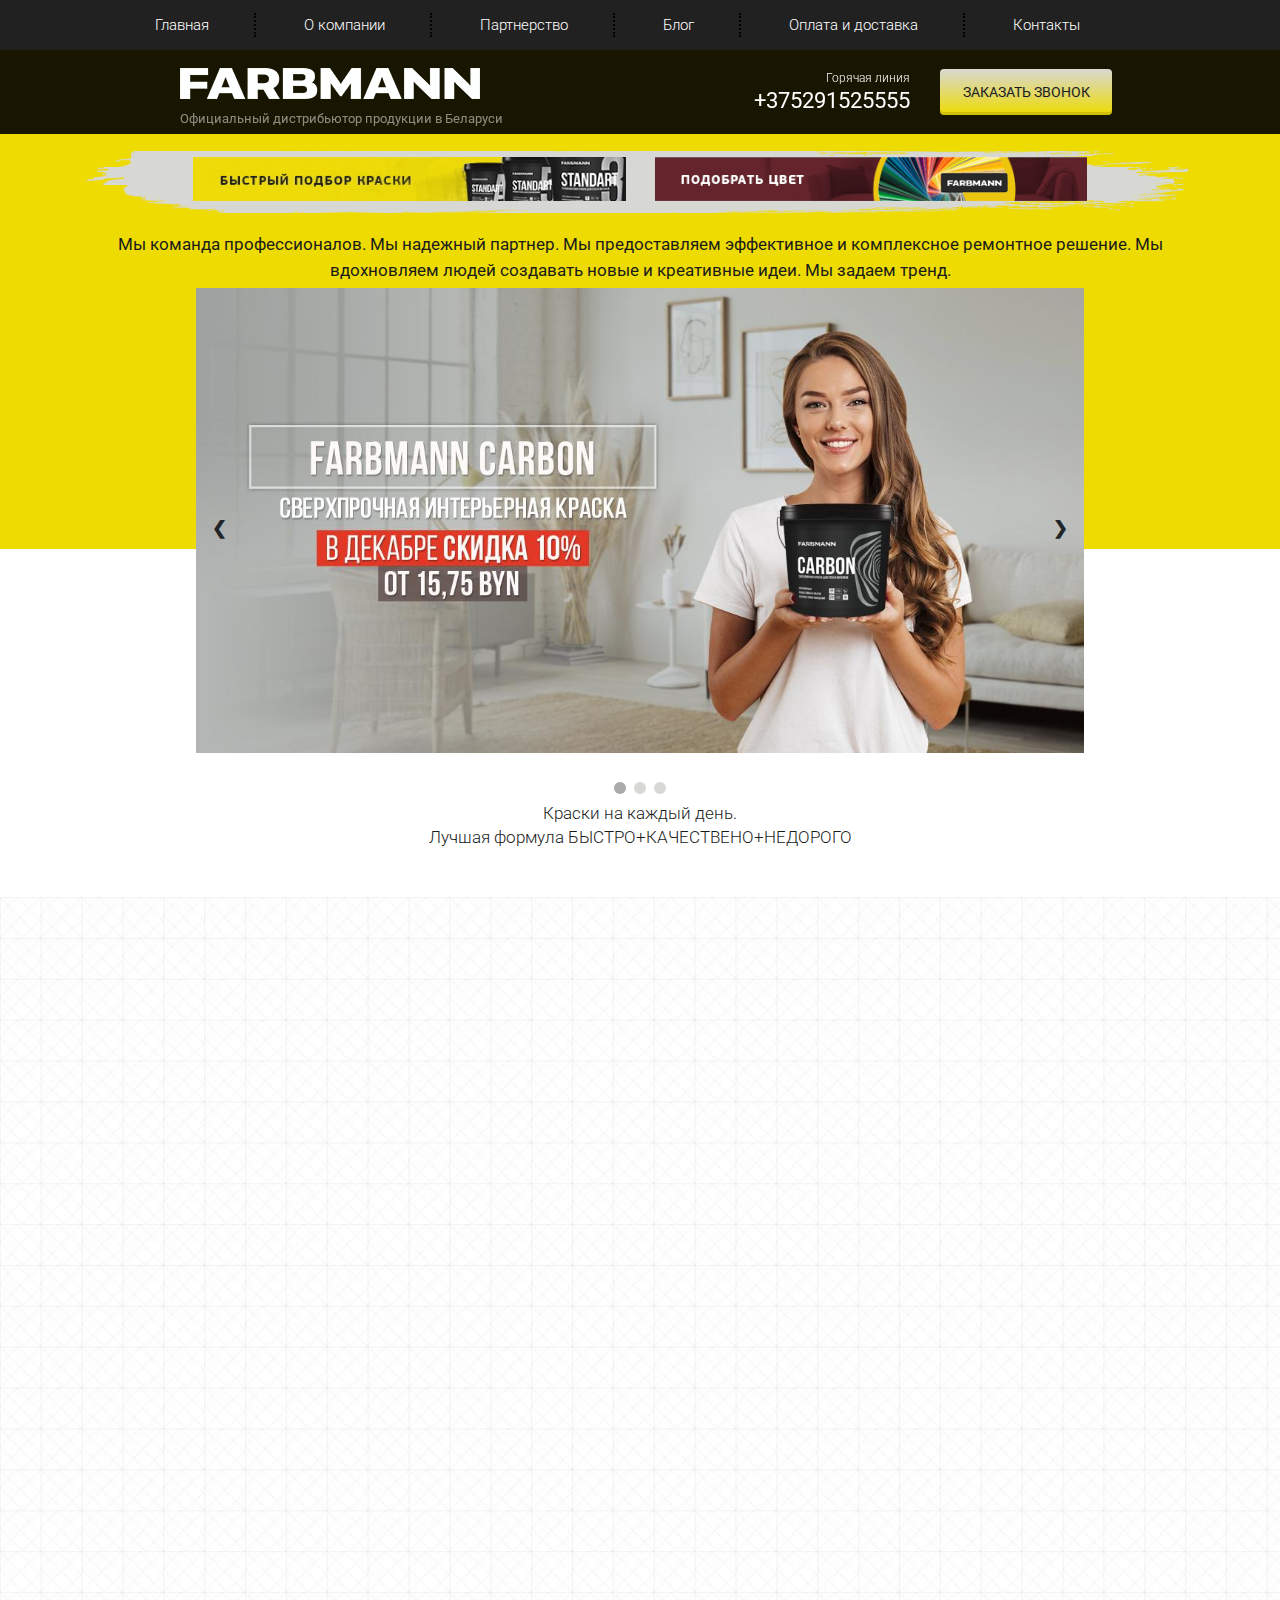
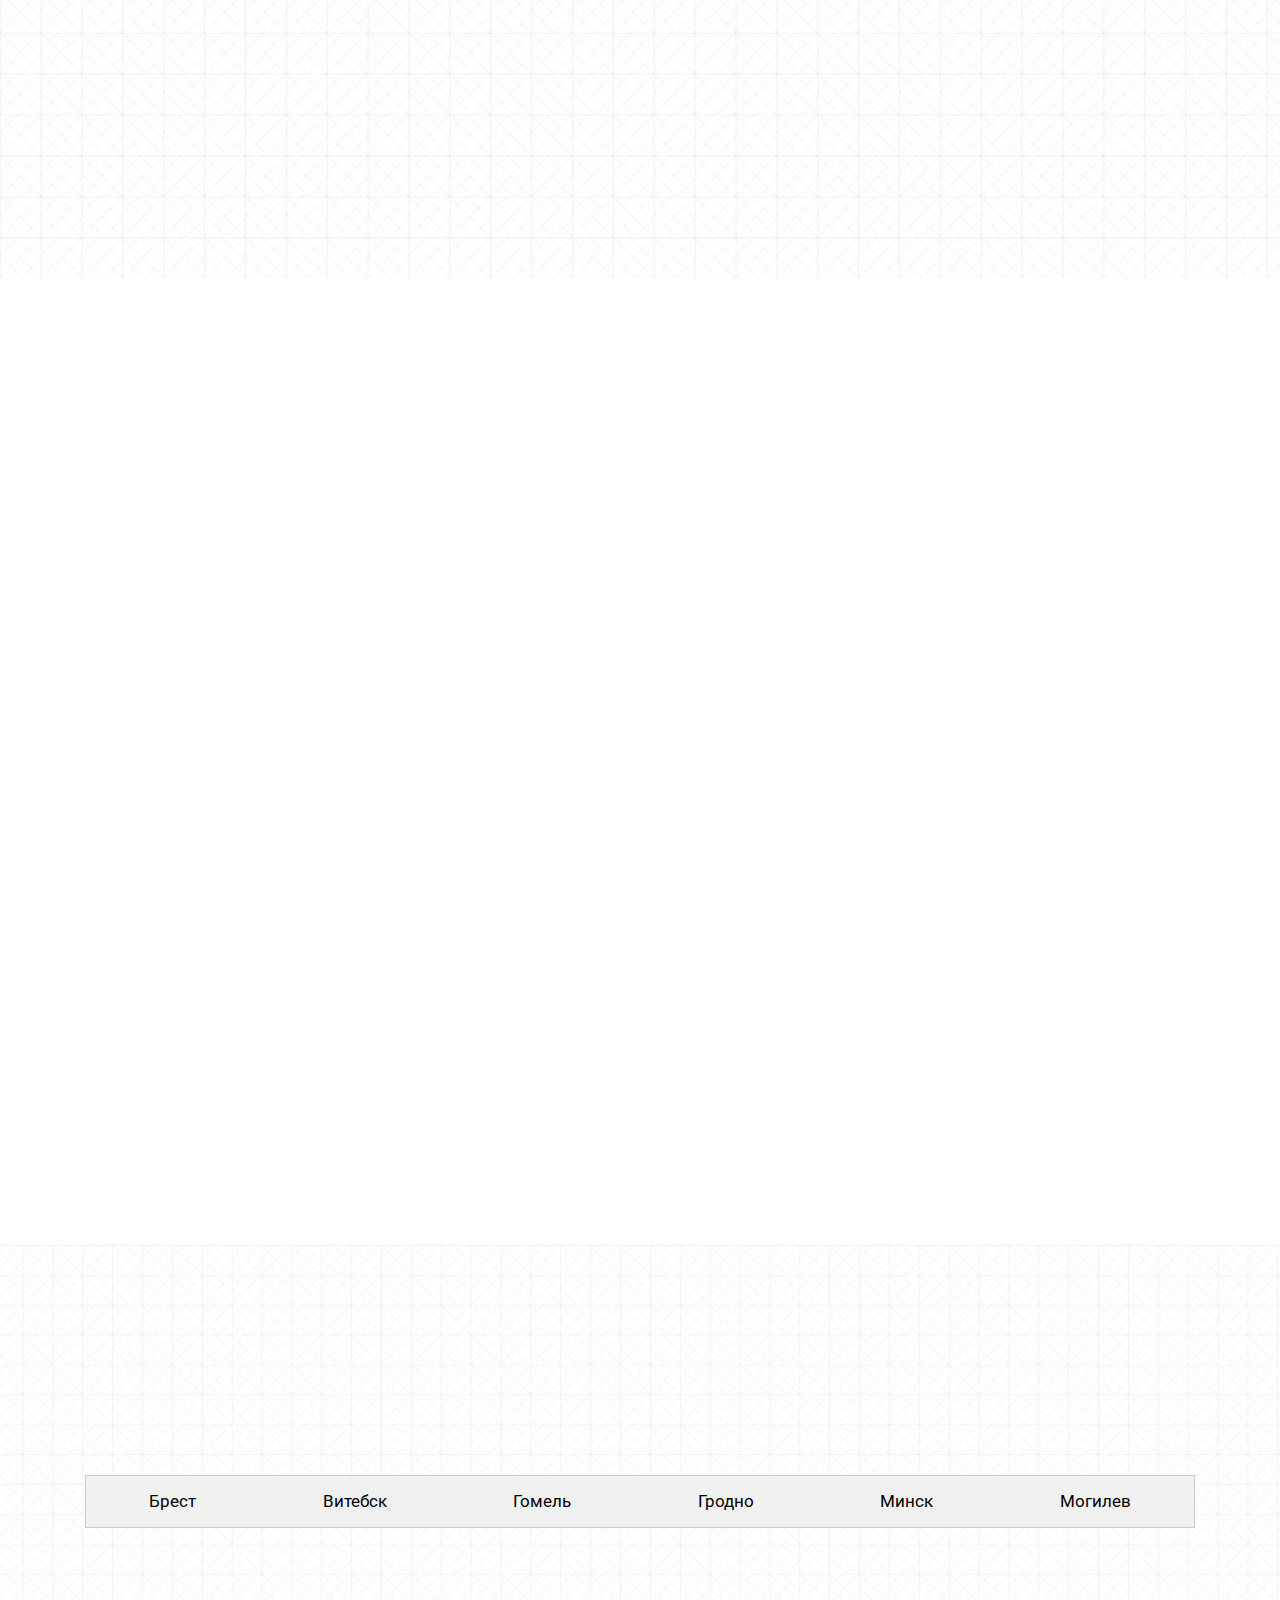
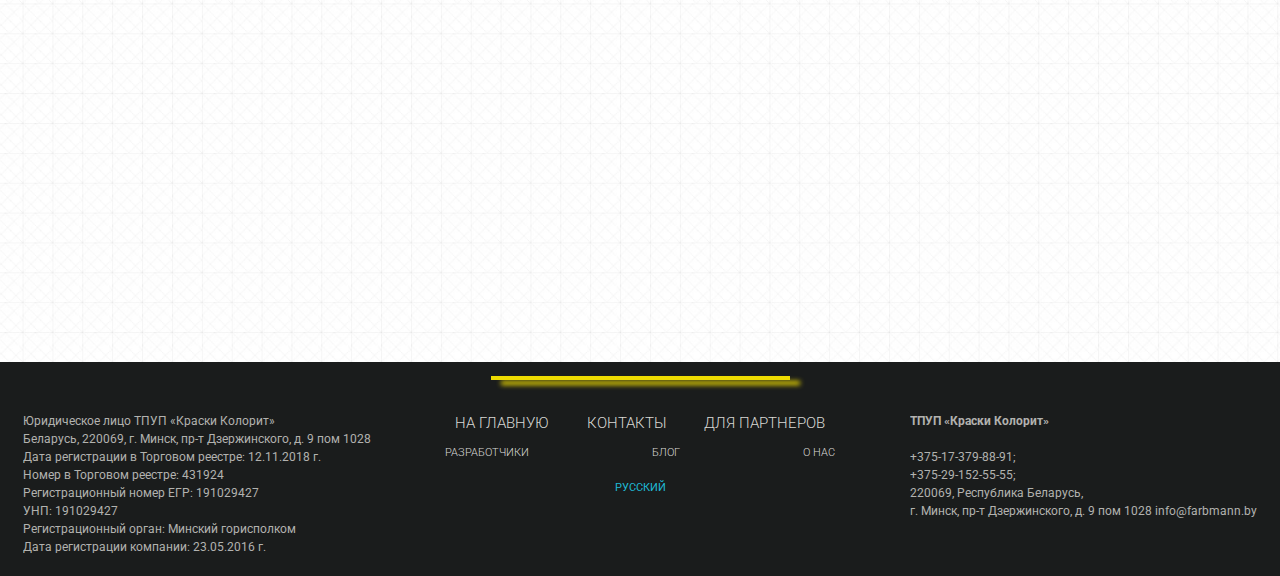
<file: index.html>
<!DOCTYPE html>
<html lang="ru">
<head>
    <meta charset="UTF-8">
    <meta name="viewport" content="width=device-width, initial-scale=1.0">
    <meta http-equiv="X-UA-Compatible" content="ie=edge">
    <title>Farbmann - краски высокого качества</title>
    <link rel="shortcut icon" href="icons/favicon.ico" type="image/x-icon">
    <link href="https://fonts.googleapis.com/css?family=Roboto:300,400,700&amp;subset=cyrillic-ext" rel="stylesheet">
    <link rel="stylesheet" href="css/bootstrap-reboot.min.css">
    <link rel="stylesheet" href="css/bootstrap-grid.min.css">
    <link rel="stylesheet" href="https://use.fontawesome.com/releases/v5.8.2/css/all.css" integrity="sha384-oS3vJWv+0UjzBfQzYUhtDYW+Pj2yciDJxpsK1OYPAYjqT085Qq/1cq5FLXAZQ7Ay" crossorigin="anonymous">
    <link rel="stylesheet" href="css/style.css">
</head>
<body>
    <div class="wrapper">
    <header>
        <nav>
            <div class="container">
                <ul id="menu" class="menu">
                    <li class="menu_item"><a href="#main" class="menu_link">Главная</a></li>
                    <li class="menu_item"><a href="./about.html" class="menu_link">О компании</a></li>
                    <li class="menu_item"><a href="#partner" class="menu_link">Партнерство</a></li>
                    <li class="menu_item"><a href="./blog.html" class="menu_link">Блог</a></li>
                    <li class="menu_item"><a href="#logistic" class="menu_link">Оплата и доставка</a></li>
                    <li class="menu_item"><a href="#contacts" class="menu_link">Контакты</a></li>
                </ul>
            </div>
            <div class="hamburger">
                <span></span>
                <span></span>
                <span></span>
            </div>
        </nav>
        <div class="subheader">
            <div class="container">
                <div class="row">
                    <div class="col-6 col-md-4 offset-md-1">
                        <a href="./index.html" class="subheader_logo"><img src="./icons/logo-farbmann.jpg" alt="logo"></a>
                        <div class="subheader_official">Официальный дистрибьютор продукции в Беларуси</div>
                    </div>
    
                    <div class="xs-hidden col-md-3 offset-md-1 col-xl-2 offset-xl-2">
                        <div class="subheader_call">Горячая линия</div>
                        <a href="tel:375291525555" class="subheader_phone">+375291525555</a>
                    </div>
    
                    <div class="col-6 col-md-3">
                        <a href="tel:375291525555" class="xs-visible subheader_phone">+375291525555</a>
                        <a href="#popup" class="subheader_btn popup_link">заказать звонок</a>
                    </div>
                </div>
            </div>
        </div>
    </header>

    <section class="main" id="main">
        <div class="container">
            <div class="black"></div>
            <h2 class="title title_black main_title xs-hidden">
                <a href="./products.html" class="prod_button xs-hidden"><img src="./img/topban1.png" alt="Краски"></a>
                <a href="./colors.html" class="prod_button xs-hidden"><img src="./img/topban2.png" alt="подбор"></a></h2>
            <div class="subtitle"> Мы команда профессионалов. Мы надежный партнер. Мы предоставляем эффективное и комплексное ремонтное решение. Мы вдохновляем людей создавать новые и креативные идеи. Мы задаем тренд.
                <div class="wrap_prod_xs_button">
                    <a href="./products.html" class="prod_xs_button xs-visible">Выбор продукции</a>
                    <a href="./colors.html" class="prod_xs_button xs-visible">Подбор цвета</a></div>
            </div>         
            <div>
              </div>
            <div class="main_slider">
                <div class="main_slider_item">
                  <img src="img/bg/main_bg.jpg" alt="Первый слайд">
              </div>
          
              <div class="main_slider_item">
                  <img src="img/bg/second_bg.jpg" alt="Второй слайд">
              </div>
          
              <div class="main_slider_item">
                  <img src="img/bg/third_bg.jpg" alt="Третий слайд">
              </div>
          
                <a class="main_slider_prev" onclick="minusSlide()">&#10094;</a>
                <a class="main_slider_next" onclick="plusSlide()">&#10095;</a>
          </div>
          <br>
          <div class="slider-dots">
                <span span class="slider-dots_item" onclick="currentSlide(1)"></span>
                <span class="slider-dots_item" onclick="currentSlide(2)"></span>
                <span class="slider-dots_item" onclick="currentSlide(3)"></span>
          </div>
            <div class="main_descr xs-hidden">
                Краски на каждый день.<br>
                Лучшая формула БЫСТРО+КАЧЕСТВЕНО+НЕДОРОГО
            </div>
        </div>
    </section>

    <section class="reasons" id="partner">
        <div class="container">
            <div class="label _anim-items _anim-show">Партнерство</div>
            <h2 class="title _anim-items _anim-show">8 причин начать работать с нами</h2>
            <div class="subtitle xs-hidden subtitle_black _anim-items _anim-show"> Наша цель – стабильные и долговременные деловые отношения</div>       
            <div class="row">
                <div class="col-md-6 _anim-items _anim-show _anim-no-hide">
                    <div class="reasons_block">
                        <div class="reasons_round">
                            <img src="icons/reasons/reason_1.png" alt="Качество">
                        </div>
                        <div class="reasons_descr">
                            <div class="reasons_subtitle">Качественный продукт</div>
                            <div class="reasons_text">
                                Farbmann - краски европейского уровня с гарантией качества. В каждой капле - концентрированный опыт команды специалистов и профессионалов. Это материалы для всего спектра малярных работ. Они позволяют совершить полный цикл окрашивания: от подготовки до финиша на любых поверхностях.
                            </div>
                        </div>
                    </div>
                </div>
                <div class="col-md-6 _anim-items _anim-show _anim-no-hide">
                    <div class="reasons_block">
                        <div class="reasons_round">
                            <img src="icons/reasons/reason_2.png" alt="Выгода">
                        </div>
                        <div class="reasons_descr">
                            <div class="reasons_subtitle">Выгодные условия работы</div>
                            <div class="reasons_text">
                                У нас минимальная комиссия и мы предоставляем бонусы за каждую реализацию. Мы работаем честно, а предприниматели зарабатывают с нами больше! Также мы предоставляем скидки постоянным клиентам. Работаем с индивидуальными предпринимателями и крупными сетями строительных гипермаркетов.
                            </div>
                        </div>
                    </div>
                </div>
                <div class="col-md-6 _anim-items _anim-show _anim-no-hide">
                    <div class="reasons_block">
                        <div class="reasons_round">
                            <img src="icons/reasons/reason_3.png" alt="Оперативность">
                        </div>
                        <div class="reasons_descr">
                            <div class="reasons_subtitle">Оперативность поставок собственным транспортом</div>
                            <div class="reasons_text">
                                Заказы на поставку товара, мы доставляем транспортом нашей компании, в удобные для вас сроки.
                            </div>
                        </div>
                    </div>
                </div>
                <div class="col-md-6 _anim-items _anim-show _anim-no-hide">
                    <div class="reasons_block">
                        <div class="reasons_round">
                            <img src="icons/reasons/reason_4.png" alt="Менеджер">
                        </div>
                        <div class="reasons_descr">
                            <div class="reasons_subtitle">Предоставляем персонального менеджера</div>
                            <div class="reasons_text">
                                Компания "Краски Колорит" предоставит вам персонального менеджера для консультации по продукции. Так же менеджер будет оказывать вам услуги по логистике продукта.
                            </div>
                        </div>
                    </div>
                </div>
                <div class="col-md-6 _anim-items _anim-show _anim-no-hide">
                    <div class="reasons_block">
                        <div class="reasons_round">
                            <img src="icons/reasons/reason_5.png" alt="Бонусы">
                        </div>
                        <div class="reasons_descr">
                            <div class="reasons_subtitle">Приятные бонусы и скидки</div>
                            <div class="reasons_text">
                               Ежемесячно предоставляем скидки для клиентов.
                            </div>
                        </div>
                    </div>
                </div>
                <div class="col-md-6 _anim-items _anim-show _anim-no-hide">
                    <div class="reasons_block">
                        <div class="reasons_round">
                            <img src="icons/reasons/reason_6.png" alt="Мастер-классы">
                        </div>
                        <div class="reasons_descr">
                            <div class="reasons_subtitle">Регулярные мастер-классы</div>
                            <div class="reasons_text">
                                Обучения и конкретные занятие по совершенствованию практического мастерства, проводимые специалистом в области малярной деятельности для интересующихся лиц.
                            </div>
                        </div>
                    </div>
                </div>
                <div class="col-md-6 _anim-items _anim-show _anim-no-hide">
                    <div class="reasons_block">
                        <div class="reasons_round">
                            <img src="icons/reasons/reason_7.png" alt="Снабжение">
                        </div>
                        <div class="reasons_descr">
                            <div class="reasons_subtitle">Снабжение мест продаж маркетинговыми материалами</div>
                            <div class="reasons_text">
                                Предоставляем заводские выкрасы и каталоги по стандартам Tikkurila Symphoni и RAL.
                            </div>
                        </div>
                    </div>
                </div>
                <div class="col-md-6 _anim-items _anim-show _anim-no-hide">
                    <div class="reasons_block">
                        <div class="reasons_round">
                            <img src="icons/reasons/reason_8.png" alt="reason">
                        </div>
                        <div class="reasons_descr">
                            <div class="reasons_subtitle">Обеспечение колеровочным оборудованием</div>
                            <div class="reasons_text">
                                Вам будет предоставлено оборудование компании Tikkurila. Такие колеровочные машины разрабатывались с учетом огромного многолетнего опыта производства красок на протяжении 155 лет работы компании.
                            </div>
                        </div>
                    </div>
                </div>
            </div>
        </div>
    </section>

    <section class="logistic" id="logistic">
        <div class="container">
            <div class="label _anim-items _anim-show">Логистика</div>
            <h2 class="title _anim-items _anim-show">ОПЛАТА И ДОСТАВКА</h2>
        <div class="row">
            <div class="col-md-6 _anim-items _anim-show _anim-no-hide">
                <div class="logistic_block">
                    <div class="logistic_title">
                        ПО МИНСКУ курьерской службой:
                    </div>
                    <ul class="logistic_list">
                        <li>Курьерской службой – бесплатно.</li>
                        <li>
                            Отправка продукции осуществляется на следующий день после 100% оплаты.
                        </li>
                        <li>
                            Доставка осуществляется в течение 24 часов после отправки.
                        </li>
                    </ul>
                </div>
            </div>
            <div class="col-md-6 _anim-items _anim-show _anim-no-hide">
                <div class="logistic_block">
                    <div class="logistic_title">
                        ПО БЕЛАРУСИ курьерской службой:
                    </div>
                    <ul class="logistic_list">
                        <li>Курьерской службой – бесплатно.</li>
                        <li>
                            Отправка продукции осуществляется на следующий день после 100% оплаты.
                        </li>
                        <li>
                            Доставка осуществляется в течение 7-14 дней после отправки.
                        </li>
                    </ul>
                </div>
            </div>
            <div class="col-md-12 _anim-items _anim-show _anim-no-hide">
                <div class="logistic_descr">
                    <div class="logistic_title">
                        Способы оплаты товара:
                    </div>
                    <ul>
                        <li>предоплата наличными в кассу предприятия;</li>
                        <li>на расчетный счет предприятия (через отделения банка);</li>
                        <li>интернет-банкинг (произвольный платеж на реквизиты).</li>
                    </ul>
                </div>
            </div>
            <div class="col-md-12 _anim-items _anim-show _anim-no-hide">
                <div class="subtitle"> 
                    <h3>ВНИМАНИЕ! ПРОВЕРЯЙТЕ ЦЕЛОСТНОСТЬ ТАРЫ ПРИ ПОЛУЧЕНИИ ТОВАРА.</h3>
                    Согласно Ст. 28 Закона Республики Беларусь «О защите прав потребителей» Вы можете вернуть или обменять купленный товар в течение 14 дней с момента приобретения его в нашем магазине при условии соблюдения всех норм Закона.
                    <h4>Обмен товара надлежащего качества производится:</h4> 
                   <div class="subtitle_return">
                   <ul>
                   <li>если он не использовался;</li> 
                   <li>если он не подвергался колеровке;</li>
                   <li>если сохранен его товарный вид;</li> 
                   <li>если сохранены потребительские свойства, пломбы, ярлыки;</li> 
                   <li>при наличии расчётных документов, выданных покупателю вместе с товаром.</li>
                </ul>
                   <b>Перед использованием продукции потребитель обязан ознакомиться с инструкцией по применению и техническими характеристиками.</b> 
                </div>
                </div>  
        </div>
    </section>

    <section class="contacts" id="contacts">
        <div class="container">
            <div class="label label_white label_min _anim-items _anim-show _anim-no-hide">Контакты</div>
            <h2 class="title title_black _anim-items _anim-show _anim-no-hide">По всей Беларуси</h2>
            <div class="subtitle subtitle_white _anim-items _anim-show _anim-no-hide">Мы в вашем городе и по всей Беларуси</div>
            <div class="contacts_content">
                <div class="tab">
                    <button class="tab_button" onclick="openCity(event, 'Brest')">Брест</button>
                    <button class="tab_button" onclick="openCity(event, 'Vitebsk')">Витебск</button>
                    <button class="tab_button" onclick="openCity(event, 'Gomel')">Гомель</button>
                    <button class="tab_button" onclick="openCity(event, 'Grogdo')">Гродно</button>
                    <button class="tab_button" onclick="openCity(event, 'Minsk')">Минск</button>
                    <button class="tab_button" onclick="openCity(event, 'Mogilev')">Могилев</button>
                  </div>
                  <div id="Brest" class="tab_content">
                    <h3>Брест</h3>
                      <table class="adress">
                        <tbody>
                            <tr>
                                <td><br>КОЛОР СТУДИЯ TIKKURILA Фирменный магазин</br></td>
                                <td>ул. Карьерная 5 « Е»</td>
                                <td><a href="tel:+375291441450" title="Кликни чтобы позвонить">+375(29)1441450;</a></td>
                            </tr>
                            <tr>
                                <td>ИП ПЛИСЮК А.С.</td>
                                <td>ул. Советской конституции, рынок пав. 15</td>
                                <td><a href="tel:+375336724172" title="Кликни чтобы позвонить">+375(33)6724172;</a></td>
                            </tr>
                            <tr>
                                <td>ИП НОВИК Е.Е.</td>
                                <td>ул.Старозадворская, 4, Павильон 48</td>
                                <td><a href="tel:+375292283828" title="Кликни чтобы позвонить">+375(29)2283828;</a></td>
                            </tr>
                            <tr>
                                <td>МАТЕРИК</td>
                                <td>ул. 28 Июля, 30</td>
                                <td><a href="tel:+375162272700" title="Кликни чтобы позвонить">+375(162)272700;</a></td>
                            </tr>
                            <tr>
                                <td>ООО "ТАНОС"</td>
                                <td>ул.Карьерная, д.11 (павильон Снежка)</td>
                                <td><a href="tel:+375333586700" title="Кликни чтобы позвонить">+375(33)3586700;</a></td>
                            </tr>
                            <tr>
                                <td>МУХА ЮЛИЯ ВАДИМОВНА, ИП</td>
                                <td>ул. Карьерная 12, корп. 1В (пав 103)</td>
                                <td><a href="tel:+375292274785" title="Кликни чтобы позвонить">+375(29)2274785;</a></td>
                            </tr>
                            <tr>
                                <td>MILE</td>
                                <td>ул. Карьерная, 9Б</td>
                                <td><a href="tel:+375162507501" title="Кликни чтобы позвонить">+375(162)507501;</a></td>
                            </tr>
                            <tr>
                                <td>ЛОБАНОВА Н.А.</td>
                                <td>ул.Гоголя, д. 3 (рынок ЗАО "Забудова-Брест")</td>
                                <td><a href="tel:+375336722772" title="Кликни чтобы позвонить">+375(33)6722772;</a></td>
                            </tr>
                        </tbody>
                    </table>
                  </div>
                  <div id="Vitebsk" class="tab_content">
                    <h3>Витебск</h3>
                    <table class="adress">
                            <tbody>
                                <tr>
                                    <td>ООО БЕЛЗАЩИТА</td>
                                    <td>ул. Правды 63 а</td>
                                    <td><a href="tel:+375292720722" title="Кликни чтобы позвонить">+375(29)2720722;</a></td>
                                </tr>
                                <tr>
                                    <td>ИП КУДИНОВА</td>
                                    <td>С. Поньковой, 2, пав. 73а</td>
                                    <td><a href="tel:+375293723184" title="Кликни чтобы позвонить">+375(29)3723184;</a></td>
                                </tr>
                                <tr>
                                    <td>ООО СМАЙЛ КОЛОР</td>
                                    <td>	ул. Терешковой, 19, Строймаркет "Энергия", пав.№13</td>
                                    <td><a href="tel:+375445688889" title="Кликни чтобы позвонить">+375(44)5688889;</a></td>
                                </tr>
                                <tr>
                                    <td>ИП МОГУЧАЯ</td>
                                    <td>С. Поньковой, 2</td>
                                    <td><a href="tel:+375296088666" title="Кликни чтобы позвонить">+375(29)6088666;</a></td>
                                </tr>
                                <tr>
                                    <td>ИП АНТОНЕНКО</td>
                                    <td>ул. Терешковой 3а</td>
                                    <td><a href="tel:+375297112571" title="Кликни чтобы позвонить">+375(29)7112571;</a></td>
                                </tr>
                                <tr>
                                    <td>ООО УНИФАРБ КРАСКИ</td>
                                    <td>пр. Строителей, д.24, корп.4</td>
                                    <td><a href="tel:+375297103798" title="Кликни чтобы позвонить">+375(29)7103798;</a></td>
                                </tr>
                                <tr>
                                    <td>ООО АМАНД</td>
                                    <td>ул. П. Бровки, 22-2</td>
                                    <td><a href="tel:+375333655597" title="Кликни чтобы позвонить">+375(33)3655597;</a></td>
                                </tr>
                                <tr>
                                    <td>ООО МИКС ХАУС</td>
                                    <td>ул. П.Бровки, 20</td>
                                    <td><a href="tel:+375295951071" title="Кликни чтобы позвонить">+375(29)5951071;</a></td>
                                </tr>
                                <tr>
                                    <td>ИП КРЮКОВА</td>
                                    <td>ул. 4 ая Заслонова 1 А</td>
                                    <td><a href="tel:+375298144444" title="Кликни чтобы позвонить">+375(29)8144444;</a></td>
                                </tr>
                            </tbody>
                    </table>
                  </div>
                  <div id="Gomel" class="tab_content">
                    <h3>Гомель</h3>
                      <table class="adress">
                        <tbody>
                            <tr>
                                <td><br>КОЛОР СТУДИЯ TIKKURILA Фирменный магазин</br></td>
                                <td>ул. Федосеенко 4а</td>
                                <td><a href="tel:+375447411124" title="Кликни чтобы позвонить">+375(44)7411124;</a></td>
                            </tr>
                            <tr>
                                <td>ДЫМОХОД ПЛЮС</td>
                                <td>ул. Лещинская, 2а/5</td>
                                <td><a href="tel:+375299692081" title="Кликни чтобы позвонить">+375(29)9692081;</a></td>
                            </tr>
                            <tr>
                                <td>ДЕРЕВЯННЫЙ УГОЛОК</td>
                                <td>ул. Салтыкова-Щедрина, 2</td>
                                <td><a href="tel:+375293775282" title="Кликни чтобы позвонить">+375(29)3775282;</a></td>
                            </tr>
                            <tr>
                                <td>СТУДИЯ ЦВЕТА ВАДИМА МАРТЫНЕНКО</td>
                                <td>ул. 1-я Встречная, 33</td>
                                <td><a href="tel:+375296539873" title="Кликни чтобы позвонить">+375(29)6539873;</a></td>
                            </tr>
                            <tr>
                                <td>ПАЛАС</td>
                                <td>ул. Советская, 97/2</td>
                                <td><a href="tel:+375232220375" title="Кликни чтобы позвонить">+375(232)220375;</a></td>
                            </tr>
                            <tr>
                                <td>ОПТОВО-РОЗНИЧНЫЙ СКЛАД-МАГАЗИН ООО МКДФ</td>
                                <td>ул. Шилова,15</td>
                                <td><a href="tel:+375293513038" title="Кликни чтобы позвонить">+375(29)3513038;</a></td>
                            </tr>
                            <tr>
                                <td>ООО ВЕСНА-7</td>
                                <td>ул.Федюненского, 19А</td>
                                <td><a href="tel:+375232683250" title="Кликни чтобы позвонить">+375(232)683250;</a></td>
                            </tr>
                        </tbody>
                    </table>
                  </div>
                  <div id="Grogdo" class="tab_content">
                    <h3>Гродно</h3>
                       <table class="adress">
                            <tbody>
                                <tr>
                                    <td>АВАЛОНСТРОЙГРУПП ЧАСТНОЕ ПРЕДПРИЯТИЕ</td>
                                    <td>ул. Щорса, д.19, офис 2</td>
                                    <td><a href="tel:+375291136209" title="Кликни чтобы позвонить">+375(29)1136209;</a></td>
                                </tr>
                                <tr>
                                    <td>МАТЕРИК</td>
                                    <td>ул. Белуша, 56</td>
                                    <td><a href="tel:+37515279970" title="Кликни чтобы позвонить">+375(152)79970;</a></td>
                                </tr>
                                <tr>
                                    <td>ПРОФИЦВЕТ</td>
                                    <td>ул. Пушкина, дом 31 а</td>
                                    <td><a href="tel:+375296733703" title="Кликни чтобы позвонить">+375(29)6733703;</a></td>
                                </tr>
                            </tbody>
                        </table>
                  </div>
                  <div id="Minsk" class="tab_content">
                    <h3>Минск</h3>
                    <table class="adress">
                        <tbody>
                            <tr>
                                <td><br>КОЛОР СТУДИЯ TIKKURILA Фирменный магазин</br></td>
                                <td>пр-т Дзержинского, 9 пом.1028 (центр здания со стороны проспекта)</td>
                                <td><a href="tel:+375291877706" title="Кликни чтобы позвонить">+375(29)1877706;</a></td>
                            </tr>
                            <tr>
                                <td><br>КОЛОР СТУДИЯ TIKKURILA Фирменный магазин</br></td>
                                <td>Строительный рынок "Малиновка", Павильон № 23/56 Строительный рынок д. Озерцо, Меньковский тракт, д.2</td>
                                <td><a href="tel:+375291878864" title="Кликни чтобы позвонить">+375(29)1878864;</a></td>
                            </tr>
                            <tr>
                                <td><br>КОЛОР СТУДИЯ TIKKURILA Фирменный магазин</br></td>
                                <td>ул. Уручская, 19, Строительный рынок "Уручье", Павильон П-51</td>
                                <td><a href="tel:+375291878824" title="Кликни чтобы позвонить">+375(29)1878824;</a></td>
                            </tr>
                            <tr>
                                <td>ARCHILINE HOUSES</td>
                                <td>ул. Некрасова 114, офис 49</td>
                                <td><a href="tel:+375172878020" title="Кликни чтобы позвонить">+375(17)2878020;</a></td>
                            </tr>
                            <tr>
                                <td>ПАЛАС</td>
                                <td>ул. Пермская, 46 (пр-т Дзержинского, 53)</td>
                                <td><a href="tel:+375173558403" title="Кликни чтобы позвонить">+375(17)3558403;</a></td>
                            </tr>
                            <tr>
                                <td>ООО "Л-КОЛОР"</td>
                                <td>ул. Я. Коласа, д. 50 корп.1, пом. 4 Н, каб 8,9</td>
                                <td><a href="tel:+375296638555" title="Кликни чтобы позвонить">+375(29)6638555;</a></td>
                            </tr>
                            <tr>
                                <td>MILE</td>
                                <td>Долгиновский тракт, 188</td>
                                <td><a href="tel:+375173626565" title="Кликни чтобы позвонить">+375(17)3626565;</a></td>
                            </tr>
                            <tr>
                                <td>ЧТУП ФРАУ КИСТОЧКА</td>
                                <td>ул. Тимирязева, 123/1, Строительный рынок "Ждановичи", Павильон 41, 43</td>
                                <td><a href="tel:+375291068108" title="Кликни чтобы позвонить">+375(29)1068108;</a></td>
                            </tr>
                            <tr>
                                <td>ЧТУП УНИВЕРСАЛ И С</td>
                                <td>ул. Уручская, 19, Строительный рынок "Уручье", Павильон 94, 117</td>
                                <td><a href="tel:+375296837396" title="Кликни чтобы позвонить">+375(29)6837396;</a></td>
                            </tr>
                            <tr>
                                <td>ИП ГОРБАТЮК О.И.</td>
                                <td>ул. Тимирязева, 123/1, Строительный рынок "Ждановичи", Павильон № 170, 172</td>
                                <td><a href="tel:+375296784231" title="Кликни чтобы позвонить">+375(29)6784231;</a></td>
                            </tr>
                            <tr>
                                <td>МАТЕРИК</td>
                                <td>ул. Притыцкого, 101</td>
                                <td><a href="tel:+375173140014" title="Кликни чтобы позвонить">+375(17)3140014;</a></td>
                            </tr>
                            <tr>
                                <td>MILE</td>
                                <td>пр-т Независимости, 171</td>
                                <td><a href="tel:+375173882600" title="Кликни чтобы позвонить">+375(17)3882600;</a></td>
                            </tr>
                            <tr>
                                <td>MILE</td>
                                <td>ул. Тимирязева, 127</td>
                                <td><a href="tel:+375173882608" title="Кликни чтобы позвонить">+375(17)3882608;</a></td>
                            </tr>
                            <tr>
                                <td>MILE</td>
                                <td>пр-т Партизанский, 150</td>
                                <td><a href="tel:+375173011601" title="Кликни чтобы позвонить">+375(17)3011601;</a></td>
                            </tr>
                            <tr>
                                <td>MILE</td>
                                <td>ул. Каменногорская, 3</td>
                                <td><a href="tel:+375173880008" title="Кликни чтобы позвонить">+375(17)3880008;</a></td>
                            </tr>
                            <tr>
                                <td>ПАЛАС</td>
                                <td>ул. Острошицкая, 14</td>
                                <td><a href="tel:+375172864157" title="Кликни чтобы позвонить">+375(17)2864157;</a></td>
                            </tr>
                            <tr>
                                <td>ИП МОЙСЕЕНКО И.В.</td>
                                <td>ул. Уручская, 19, Строительный рынок "Уручье", Павильон № 85</td>
                                <td><a href="tel:+375296992711" title="Кликни чтобы позвонить">+375(29)6992711;</a></td>
                            </tr>
                        </tbody>
                    </table>
                  </div>
                  <div id="Mogilev" class="tab_content">
                    <h3>Могилев</h3>
                    <table class="adress">
                        <tbody>
                            <tr>
                                <td>ПАЛАС</td>
                                <td>Могилев</td>
                                <td>ул. Строителей, 33</td>
                                <td><a href="tel:+375222706481" title="Кликни чтобы позвонить">+375(22)2706481;</a></td>
                            </tr>
                        </tbody>
                    </table>
                  </div>
            </div>
            <div class="map_wrapper"><script type="text/javascript" charset="utf-8" async src="https://api-maps.yandex.ru/services/constructor/1.0/js/?um=constructor%3Acb35a78d74634d5c9a129c65b45f227813d022aea416863d388f31deced4dab0&amp;width=100%25&amp;height=448&amp;lang=ru_RU&amp;scroll=false"></script></div>
        </div>
    </section>

    <footer>
        <div class="footer_divider"></div>
        <div class="footer_wrapper">
            <div>
                <div class="footer_contacts">
                    Юридическое лицо ТПУП «Краски Колорит» <br>
                    Беларусь, 220069, г. Минск, пр-т Дзержинского, д. 9 пом 1028 <br>
                    Дата регистрации в Торговом реестре: 12.11.2018 г.<br>
                    Номер в Торговом реестре: 431924<br>
                    Регистрационный номер ЕГР: 191029427<br>
                    УНП: 191029427<br>
                    Регистрационный орган: Минский горисполком<br>
                    Дата регистрации компании: 23.05.2016 г.<br>
                    
                </div>
            </div>
            <div>
                <div class="footer_links">
                    <div class="footer_links_main">
                        <a href="#main">на главную</a>
                        <a href="#contacts"> контакты</a>
                        <a href="#partner"> для партнеров</a>
                    </div>
                    <div class="footer_links_sub">
                        <a href="#popup_2" class="popup_link">разработчики</a>
                        <a href="./blog.html">блог</a>
                        <a href="./about.html">о нас</a>
                    </div>
                    <a href="#" class="footer_links_lang">Русский</a>
                </div>
            </div>
            <div>
                <div class="footer_contacts">
                    <h4>ТПУП «Краски Колорит»</h4>  <br>
                    <a href="tel:+375173798891" title="Кликни чтобы позвонить">+375-17-379-88-91;</a> <br>
                    <a href="tel:+375291525555" title="Кликни чтобы позвонить">+375-29-152-55-55;</a> <br>
                    
                    220069, Республика Беларусь, <br>
                    г. Минск, пр-т Дзержинского, д. 9 пом 1028 <a href="mailto:info@farbmann.by">info@farbmann.by</a><br>
                </div>
            </div>
        </div>
    </footer>
    </div>
    <div class="popup" id="popup">
        <div class="popup_body">
            <div class="popup_body_content">
                <a href="#" class="popup_body_content_close close_popup"><i class="fa fa-times" aria-hidden="true"></i></a>
                <div class="popup_body_content_title">Закажите звонок</div>
                <div class="popup_body_content_form">
                    <form>
                        <p>Ваше имя: <br>
                         <input name="login" required placeholder="Иван"></p>
                        <p>Телефон: <br>
                         <input type="tel" autocomplete="on" name="tel" 
                        pattern="+375[0-9]{2}-[0-9]{2}-[0-9]{2}-[0-9]{2}" placeholder="+375-хх-ххх-хх-хх" required></p>
                        <p><input type="submit" value="Заказать звонок"></p>
                       </form>
                    </div>
            </div>
        </div>
    </div>
    <div class="popup" id="popup_2">
        <div class="popup_body">
            <div class="popup_body_content">
                <a href="#" class="popup_body_content_close close_popup"><i class="fa fa-times" aria-hidden="true"></i></a>
                <div class="popup_body_content_title">Разработчик</div>
                <div class="popup_body_content_form">
                    <h3>Эту страницу разработал Vakul</h3>
                    </div>
            </div>
        </div>
    </div>
    <script src="js/script.js"></script>
</body>
</html>
</file>
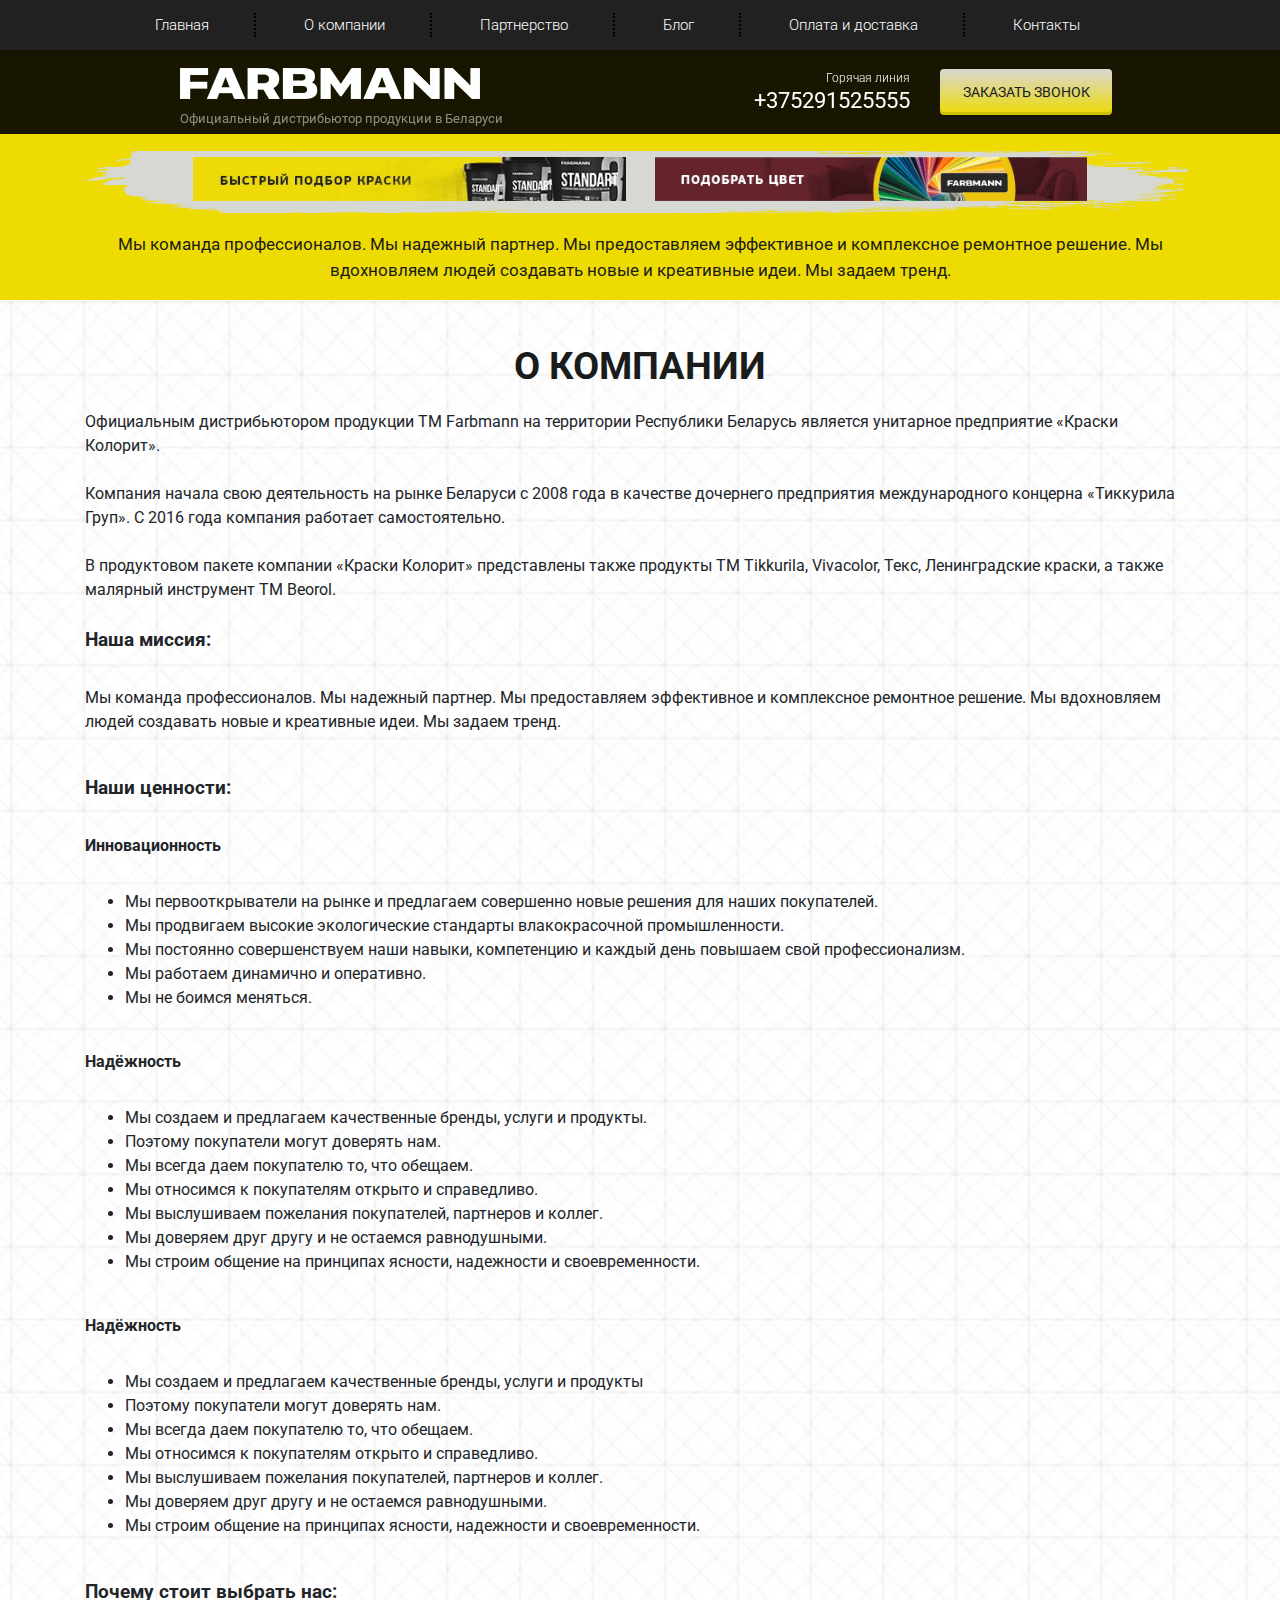
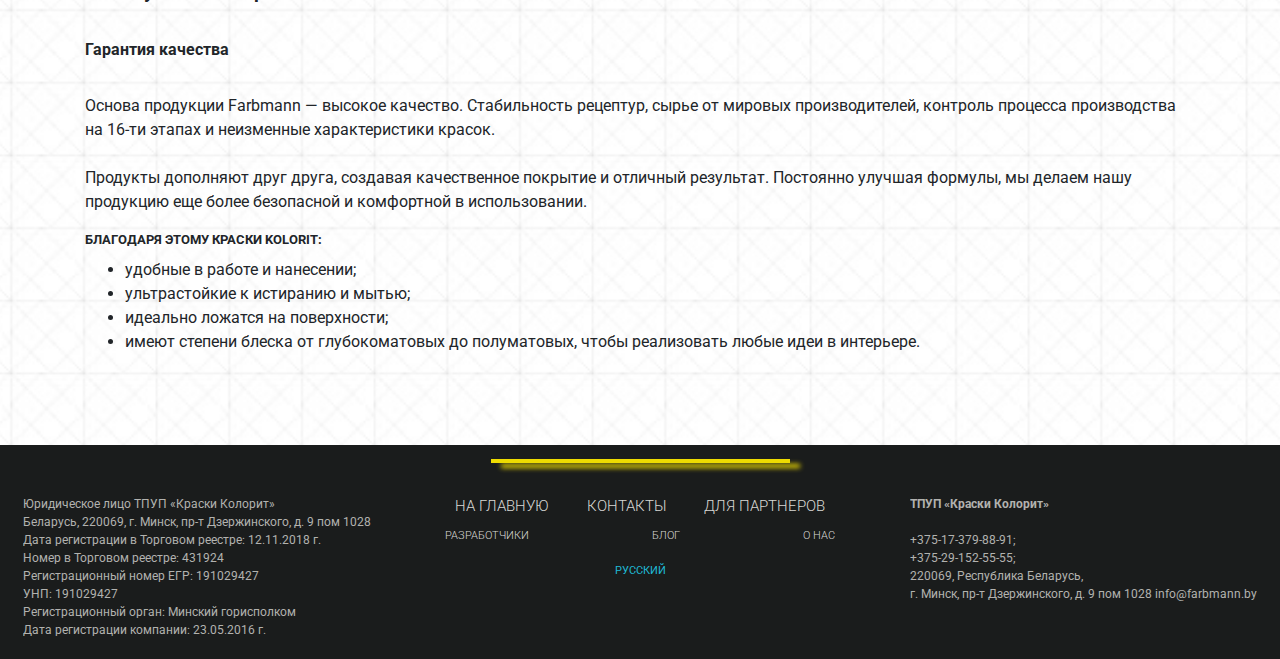
<file: about.html>
<!DOCTYPE html>
<html lang="ru">
<head>
    <meta charset="UTF-8">
    <meta name="viewport" content="width=device-width, initial-scale=1.0">
    <meta http-equiv="X-UA-Compatible" content="ie=edge">
    <title>О нас</title>
    <link rel="shortcut icon" href="icons/favicon.ico" type="image/x-icon">
    <link href="https://fonts.googleapis.com/css?family=Roboto:300,400,700&amp;subset=cyrillic-ext" rel="stylesheet">
    <link rel="stylesheet" href="css/bootstrap-reboot.min.css">
    <link rel="stylesheet" href="css/bootstrap-grid.min.css">
    <link rel="stylesheet" href="https://use.fontawesome.com/releases/v5.8.2/css/all.css" integrity="sha384-oS3vJWv+0UjzBfQzYUhtDYW+Pj2yciDJxpsK1OYPAYjqT085Qq/1cq5FLXAZQ7Ay" crossorigin="anonymous">
    <link rel="stylesheet" href="css/style.css">
</head>
<body>
    <div class="wrapper">
    <header>
        <nav>
            <div class="container">
                <ul id="menu" class="menu">
                    <li class="menu_item"><a href="./index.html" class="menu_link">Главная</a></li>
                    <li class="menu_item"><a href="./about.html" class="menu_link">О компании</a></li>
                    <li class="menu_item"><a href="./index.html#partner" class="menu_link">Партнерство</a></li>
                    <li class="menu_item"><a href="./blog.html" class="menu_link">Блог</a></li>
                    <li class="menu_item"><a href="./index.html#logistic" class="menu_link">Оплата и доставка</a></li>
                    <li class="menu_item"><a href="./index.html#contacts" class="menu_link">Контакты</a></li>
                </ul>
            </div>
            <div class="hamburger">
                <span></span>
                <span></span>
                <span></span>
            </div>
        </nav>
        <div class="subheader">
            <div class="container">
                <div class="row">
                    <div class="col-6 col-md-4 offset-md-1">
                        <a href="./index.html" class="subheader_logo"><img src="./icons/logo-farbmann.jpg" alt="logo"></a>
                        <div class="subheader_official">Официальный дистрибьютор продукции в Беларуси</div>
                    </div>
    
                    <div class="xs-hidden col-md-3 offset-md-1 col-xl-2 offset-xl-2">
                        <div class="subheader_call">Горячая линия</div>
                        <a href="tel:375291525555" class="subheader_phone">+375291525555</a>
                    </div>
    
                    <div class="col-6 col-md-3">
                        <a href="tel:375291525555" class="xs-visible subheader_phone">+375291525555</a>
                        <a href="#popup" class="subheader_btn popup_link">заказать звонок</a>
                    </div>
                </div>
            </div>
        </div>
    </header>

    <section class="main_2" id="main">
        <div class="container">
            <div class="black"></div>
            <h2 class="title title_black main_title xs-hidden">
                <a href="./products.html" class="prod_button xs-hidden"><img src="./img/topban1.png" alt="Краски"></a>
                <a href="./colors.html" class="prod_button xs-hidden"><img src="./img/topban2.png" alt="подбор"></a></h2>
            <div class="subtitle"> Мы команда профессионалов. Мы надежный партнер. Мы предоставляем эффективное и комплексное ремонтное решение. Мы вдохновляем людей создавать новые и креативные идеи. Мы задаем тренд.
                <div class="wrap_prod_xs_button"><a href="./products.html" class="prod_xs_button xs-visible">Выбор продукции</a>
                <a href="./colors.html" class="prod_xs_button xs-visible">Подбор цвета</a></div></div>         
        </div>
    </section>

    <section class="products">
        <div class="container">
            <h2 class="title">О КОМПАНИИ</h2>    
            <div class="row">
                <div class="col-md-12 product">
                    <div class="about">
                        <div>Официальным дистрибьютором продукции ТМ Farbmann на территории Республики Беларусь является унитарное предприятие «Краски Колорит».<br><br>
                        Компания начала свою деятельность на рынке Беларуси с 2008 года в качестве дочернего предприятия международного концерна «Тиккурила Груп». С 2016 года компания работает самостоятельно.<br><br> 
                        В продуктовом пакете компании «Краски Колорит» представлены также продукты TM Tikkurila, Vivaсolor, Teкс, Ленинградские краски, а также малярный инструмент ТМ Beorol.<br><br> 
                        <h3>Наша миссия:</h3>
                        <br>
                        <p>Мы команда профессионалов. Мы надежный партнер. Мы предоставляем эффективное и комплексное ремонтное решение. Мы вдохновляем людей создавать новые и креативные идеи. Мы задаем тренд.</p> <br>
                        <h3>Наши ценности:</h3>
                        <br>
                        <h4>Инновационность</h4>
                        <br>
                        <ul>
                            <li>Мы первооткрыватели на рынке и предлагаем совершенно новые решения для наших покупателей.</li>
                            <li>Мы продвигаем высокие экологические стандарты влакокрасочной промышленности.</li>
                            <li>Мы постоянно совершенствуем наши навыки, компетенцию и каждый день повышаем свой профессионализм.</li>
                            <li>Мы работаем динамично и оперативно.</li>
                            <li>Мы не боимся меняться.</li>
                        </ul>
                        <br>
                        <h4>Надёжность</h4>
                        <br>
                        <ul>
                            <li>Мы создаем и предлагаем качественные бренды, услуги и продукты.</li>
                            <li>Поэтому покупатели могут доверять нам.</li>
                            <li>Мы всегда даем покупателю то, что обещаем.</li>
                            <li>Мы относимся к покупателям открыто и справедливо.</li>
                            <li>Мы выслушиваем пожелания покупателей, партнеров и коллег.</li>
                            <li>Мы доверяем друг другу и не остаемся равнодушными.</li>
                            <li>Мы строим общение на принципах ясности, надежности и своевременности.</li>
                        </ul>
                        <br>
                        <h4>Надёжность</h4>
                        <br>
                        <ul>
                            <li>Мы создаем и предлагаем качественные бренды, услуги и продукты</li>
                            <li>Поэтому покупатели могут доверять нам.</li>
                            <li>Мы всегда даем покупателю то, что обещаем.</li>
                            <li>Мы относимся к покупателям открыто и справедливо.</li>
                            <li>Мы выслушиваем пожелания покупателей, партнеров и коллег.</li>
                            <li>Мы доверяем друг другу и не остаемся равнодушными.</li>
                            <li>Мы строим общение на принципах ясности, надежности и своевременности.</li>
                        </ul>
                        <br>
                        <h3>Почему стоит выбрать нас:</h3>
                        <br>
                        <h4>Гарантия качества</h4>
                        <br>
                        <p>Основа продукции Farbmann — высокое качество. Стабильность рецептур, сырье от мировых производителей, контроль процесса производства на 16-ти этапах и неизменные характеристики красок. <br><br>
                        Продукты дополняют друг друга, создавая качественное покрытие и отличный результат. Постоянно улучшая формулы, мы делаем нашу продукцию еще более безопасной и комфортной в использовании.</p>
                        <h5>БЛАГОДАРЯ ЭТОМУ КРАСКИ KOLORIT:</h5>
                        <ul>
                            <li>удобные в работе и нанесении;</li>
                            <li>ультрастойкие к истиранию и мытью;</li>
                            <li>идеально ложатся на поверхности;</li>
                            <li>имеют степени блеска от глубокоматовых до полуматовых, чтобы реализовать любые идеи в интерьере.</li>
                        </ul>
                        </div>
                    </div>
                </div>
            </div>
        </div>
    </section>

    <footer>
        <div class="footer_divider"></div>
        <div class="footer_wrapper">
            <div>
                <div class="footer_contacts">
                    Юридическое лицо ТПУП «Краски Колорит» <br>
                    Беларусь, 220069, г. Минск, пр-т Дзержинского, д. 9 пом 1028 <br>
                    Дата регистрации в Торговом реестре: 12.11.2018 г.<br>
                    Номер в Торговом реестре: 431924<br>
                    Регистрационный номер ЕГР: 191029427<br>
                    УНП: 191029427<br>
                    Регистрационный орган: Минский горисполком<br>
                    Дата регистрации компании: 23.05.2016 г.<br>
                    
                </div>
            </div>
            <div>
                <div class="footer_links">
                    <div class="footer_links_main">
                        <a href="./index.html#main">на главную</a>
                        <a href="./index.html#contacts"> контакты</a>
                        <a href="./index.html#partner"> для партнеров</a>
                    </div>
                    <div class="footer_links_sub">
                        <a href="#popup_2" class="popup_link">разработчики</a>
                        <a href="./blog.html">блог</a>
                        <a href="./about.html">о нас</a>
                    </div>
                    <a href="#" class="footer_links_lang">Русский</a>
                </div>
            </div>
            <div>
                <div class="footer_contacts">
                    <h4>ТПУП «Краски Колорит»</h4>  <br>
                    <a href="tel:+375173798891" title="Кликни чтобы позвонить">+375-17-379-88-91;</a> <br>
                    <a href="tel:+375291525555" title="Кликни чтобы позвонить">+375-29-152-55-55;</a> <br>
                    
                    220069, Республика Беларусь, <br>
                    г. Минск, пр-т Дзержинского, д. 9 пом 1028 <a href="mailto:info@farbmann.by">info@farbmann.by</a><br>
                </div>
            </div>
        </div>
    </footer>
    </div>
    <div class="popup" id="popup">
        <div class="popup_body">
            <div class="popup_body_content">
                <a href="#" class="popup_body_content_close close_popup"><i class="fa fa-times" aria-hidden="true"></i></a>
                <div class="popup_body_content_title">Закажите звонок</div>
                <div class="popup_body_content_form">
                    <form>
                        <p>Ваше имя: <br>
                         <input name="login" required placeholder="Иван"></p>
                        <p>Телефон: <br>
                         <input type="tel" autocomplete="on" name="tel" 
                        pattern="+375[0-9]{2}-[0-9]{2}-[0-9]{2}-[0-9]{2}" placeholder="+375-хх-ххх-хх-хх" required></p>
                        <p><input type="submit" value="Заказать звонок"></p>
                       </form>
                    </div>
            </div>
        </div>
    </div>
    <div class="popup" id="popup_2">
        <div class="popup_body">
            <div class="popup_body_content">
                <a href="#" class="popup_body_content_close close_popup"><i class="fa fa-times" aria-hidden="true"></i></a>
                <div class="popup_body_content_title">Разработчик</div>
                <div class="popup_body_content_form">
                    <h3>Эту страницу разработал Vakul</h3>
                    </div>
            </div>
        </div>
    </div>
    <script src="js/script_2.js"></script>
</body>
</html>
</file>
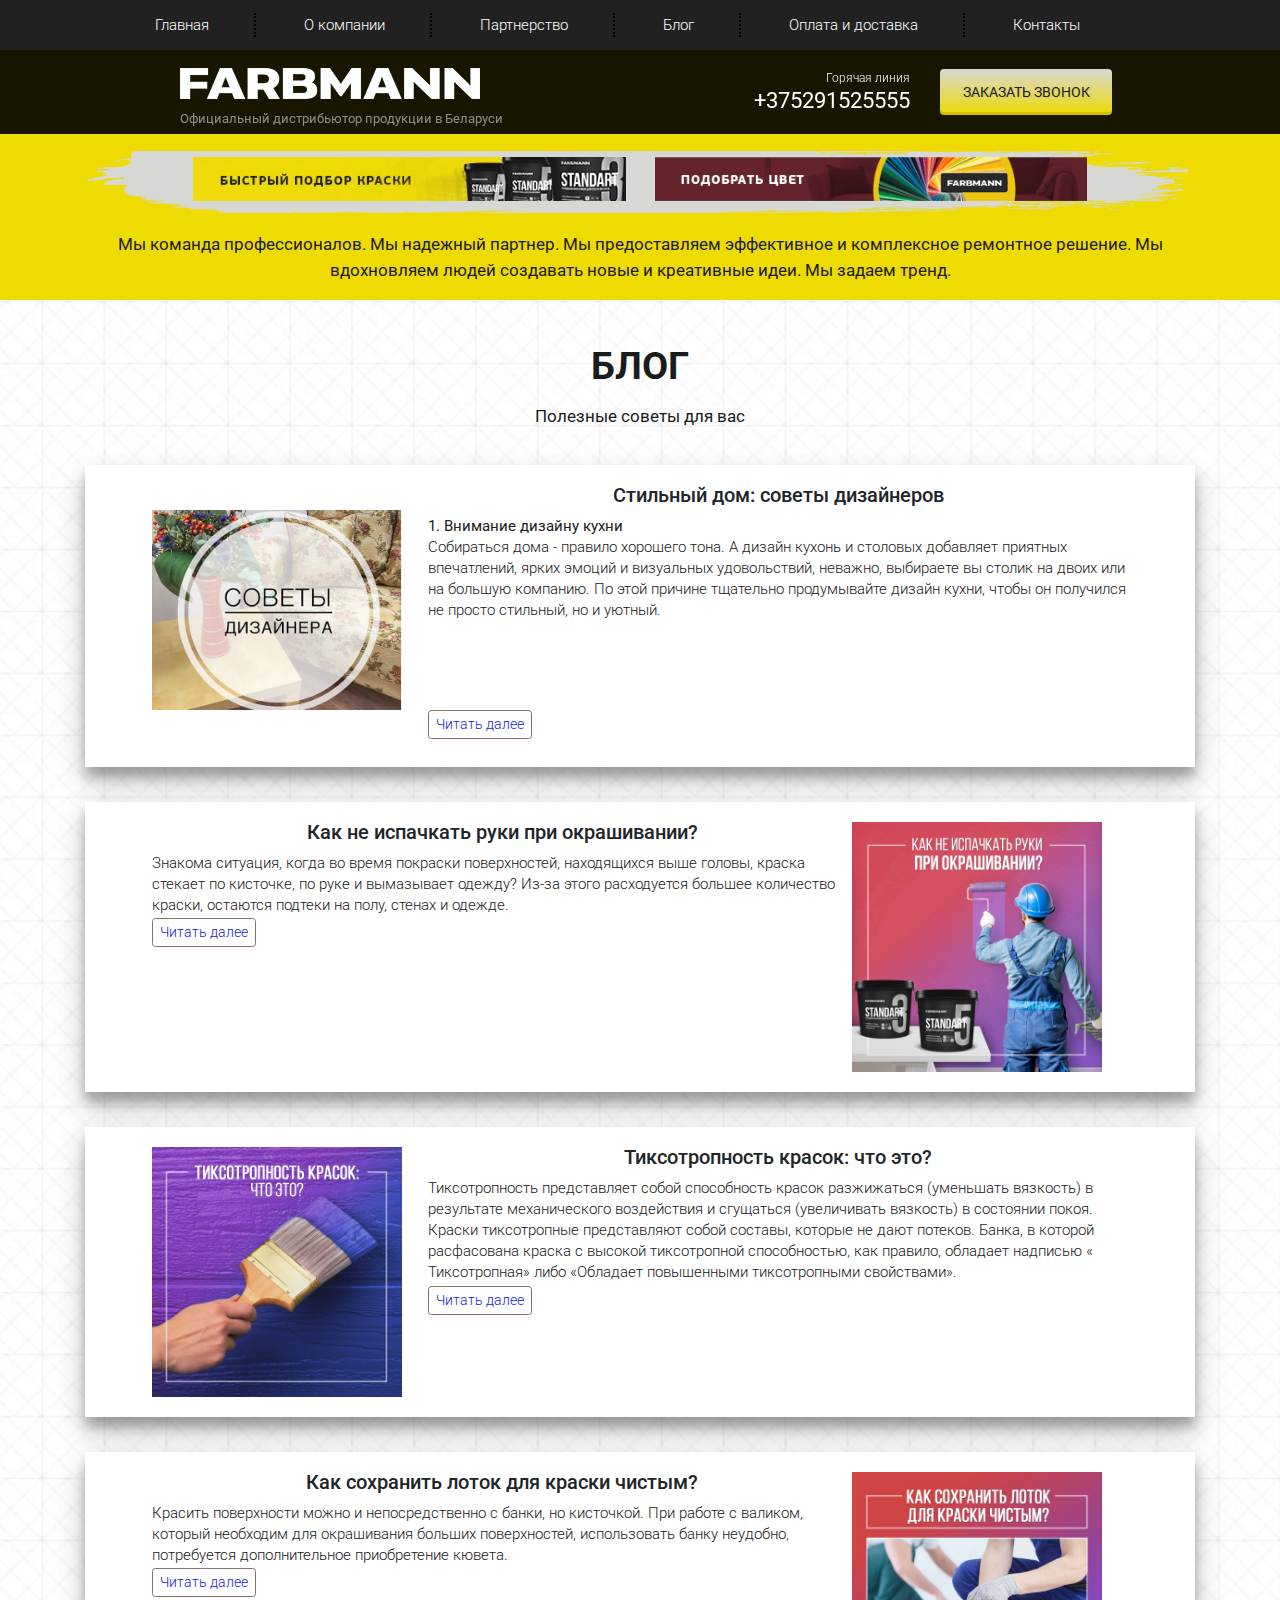
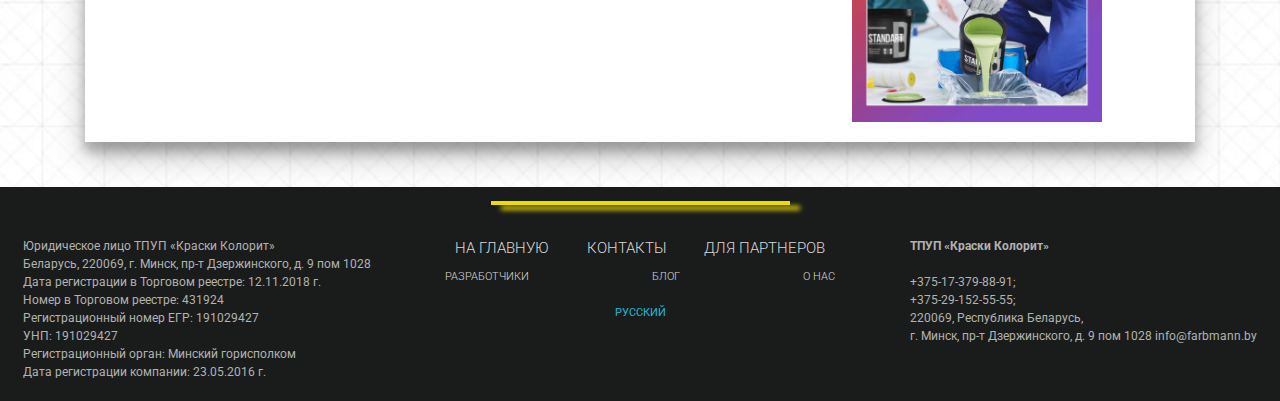
<file: blog.html>
<!DOCTYPE html>
<html lang="ru">
<head>
    <meta charset="UTF-8">
    <meta name="viewport" content="width=device-width, initial-scale=1.0">
    <meta http-equiv="X-UA-Compatible" content="ie=edge">
    <title>Блог Farbmann</title>
    <link rel="shortcut icon" href="icons/favicon.ico" type="image/x-icon">
    <link href="https://fonts.googleapis.com/css?family=Roboto:300,400,700&amp;subset=cyrillic-ext" rel="stylesheet">
    <link rel="stylesheet" href="css/bootstrap-reboot.min.css">
    <link rel="stylesheet" href="css/bootstrap-grid.min.css">
    <link rel="stylesheet" href="https://use.fontawesome.com/releases/v5.8.2/css/all.css" integrity="sha384-oS3vJWv+0UjzBfQzYUhtDYW+Pj2yciDJxpsK1OYPAYjqT085Qq/1cq5FLXAZQ7Ay" crossorigin="anonymous">
    <link rel="stylesheet" href="css/style.css">
</head>
<body>
    <div class="wrapper">
    <header>
        <nav>
            <div class="container">
                <ul id="menu" class="menu">
                    <li class="menu_item"><a href="./index.html" class="menu_link">Главная</a></li>
                    <li class="menu_item"><a href="./about.html" class="menu_link">О компании</a></li>
                    <li class="menu_item"><a href="./index.html#partner" class="menu_link">Партнерство</a></li>
                    <li class="menu_item"><a href="./blog.html" class="menu_link">Блог</a></li>
                    <li class="menu_item"><a href="./index.html#logistic" class="menu_link">Оплата и доставка</a></li>
                    <li class="menu_item"><a href="./index.html#contacts" class="menu_link">Контакты</a></li>
                </ul>
            </div>
            <div class="hamburger">
                <span></span>
                <span></span>
                <span></span>
            </div>
        </nav>
        <div class="subheader">
            <div class="container">
                <div class="row">
                    <div class="col-6 col-md-4 offset-md-1">
                        <a href="./index.html" class="subheader_logo"><img src="./icons/logo-farbmann.jpg" alt="logo"></a>
                        <div class="subheader_official">Официальный дистрибьютор продукции в Беларуси</div>
                    </div>
    
                    <div class="xs-hidden col-md-3 offset-md-1 col-xl-2 offset-xl-2">
                        <div class="subheader_call">Горячая линия</div>
                        <a href="tel:375291525555" class="subheader_phone">+375291525555</a>
                    </div>
    
                    <div class="col-6 col-md-3">
                        <a href="tel:375291525555" class="xs-visible subheader_phone">+375291525555</a>
                        <a href="#popup" class="subheader_btn popup_link">заказать звонок</a>
                    </div>
                </div>
            </div>
        </div>
    </header>

    <section class="main_2" id="main">
        <div class="container">
            <div class="black"></div>
            <h2 class="title title_black main_title xs-hidden">
                <a href="./products.html" class="prod_button xs-hidden"><img src="./img/topban1.png" alt="Краски"></a>
                <a href="./products.html" class="prod_button xs-hidden"><img src="./img/topban2.png" alt="подбор"></a></h2>
                <a href="./products.html" class="prod_xs_button xs-visible">Выбор продукции</a>
                <a href="./colors.html" class="prod_xs_button xs-visible">Подбор цвета</a>
            <div class="subtitle"> Мы команда профессионалов. Мы надежный партнер. Мы предоставляем эффективное и комплексное ремонтное решение. Мы вдохновляем людей создавать новые и креативные идеи. Мы задаем тренд.
                <div class="wrap_prod_xs_button"><a href="./products.html" class="prod_xs_button xs-visible">Выбор продукции</a>
                    <a href="#" class="prod_xs_button xs-visible">Подбор цвета</a></div>
            </div>         
        </div>
    </section>

    <section class="blog">
        <div class="container">
            <h2 class="title">БЛОГ</h2>
            <div class="subtitle subtitle_black">Полезные советы для вас</div>       
            <div class="row">
                <div class="col-md-12">
                    <div class="blog_block">
                        <div class="blog_img">
                            <img src="./img/blog_1.png" alt="Советы дизайнера">
                        </div>
                        <div class="blog_descr">
                            <div class="blog_subtitle">Стильный дом: советы дизайнеров</div>
                            <div class="blog_text">
                                <input type="checkbox" class="read-more-state" id="post-1" />
                                <p class="read-more-wrap">
                                    <strong>1. Внимание дизайну кухни</strong><br>
                                    Собираться дома - правило хорошего тона. А дизайн кухонь и столовых добавляет приятных впечатлений, ярких эмоций и визуальных удовольствий, неважно, выбираете вы столик на двоих или на большую компанию. По этой причине тщательно продумывайте дизайн кухни, чтобы он получился не просто стильный, но и уютный.
                                    <span class="read-more-target"> 
                                    <span class="read-more-target_item"> 
                                    <strong>2. Наличие кабинета</strong><br>
                                    Привычка работать дома в кабинете возрождается. И, похоже, именно тренду дистанционной работы, так неожиданно проявившему себя в наши дни, суждено стать самым перспективным и далеко идущим. А домашние кабинеты из эстетской прихоти вновь станут обязательным условием в техзадании на проектирование интерьера.
                                    </span>
                                    <span class="read-more-target_item"> 
                                    <strong>3. Свой спортклуб и спа-зона</strong><br>
                                    Свой спортзал, бассейн, баню и спа сейчас делают не только в загородном доме. Даже городские жители, предпочитающие заниматься в фитнес-центре, сейчас задумались о комнате для тренировок дома. Тренд на заботу о теле ярче всего проявляется в дизайне ванных комнат, которые всё больше напоминают персональные спа.
                                    </span>
                                    <span class="read-more-target_item"> 
                                    <strong>4. Внимание на ландшафт </strong><br>
                                    Сегодня стало актуально инвестировать в загородную недвижимость и в ландшафтный дизайн, строить и покупать городские апартаменты с террасами. Похоже, главным великосветским хобби станет возделывание своего сада, пусть даже зимнего.
                                    </span>
                                    <span class="read-more-target_item"> 
                                    <strong>5. Отражение хобби и увлечений в интерьере</strong><br>
                                    Отчётливой тенденцией наших дней стало желание коллекционировать не вещи, а впечатления. Пронзительный фильм, чистейший музыкальный звук, глоток редкого напитка, азарт игры — это то, что наполняет эмоциями и помогает свою жизнь сделать произведением. И дом всегда приобретает черты хозяина, отражает его увлечения!
                                    </span>
                                    </span></p>
                                <label for="post-1" class="read-more-trigger"></label>
                            </div>
                        </div>
                    </div>
                </div>
                <div class="col-md-12">
                    <div class="blog_block">
                        <div class="blog_descr">
                            <div class="blog_subtitle">Как не испачкать руки при окрашивании?</div>
                            <div class="blog_text">
                                <input type="checkbox" class="read-more-state" id="post-2" />
                                <p class="read-more-wrap">
                                    Знакома ситуация, когда во время покраски поверхностей, находящихся выше головы, краска стекает по кисточке, по руке и вымазывает одежду? Из-за этого расходуется большее количество краски, остаются подтеки на полу, стенах и одежде.
                                    <span class="read-more-target"> 
                                    <span class="read-more-target_item"> 
                                    Выход из этой ситуации есть, - достаточно срезать с пластиковой бутылки донышко и проделать в нем отверстие, одеть на кисточку. Заменить бутылку можно на любую пластиковую емкость. В результате краска будет скапливаться в ней и не стекать по рукам вниз.
                                    </span></span></p>
                                <label for="post-2" class="read-more-trigger"></label>
                            </div>
                        </div>
                        <div class="blog_img">
                            <img src="./img/blog_2.jpg" alt="Чистые руки">
                        </div>
                    </div>
                </div>
                <div class="col-md-12">
                    <div class="blog_block">
                        <div class="blog_img">
                            <img src="./img/blog_3.jpg" alt="Тиксотропность">
                        </div>
                        <div class="blog_descr">
                            <div class="blog_subtitle">Тиксотропность красок: что это?</div>
                            <div class="blog_text">
                                <input type="checkbox" class="read-more-state" id="post-3" />
                                <p class="read-more-wrap">
                                    Тиксотропность представляет собой способность красок разжижаться (уменьшать вязкость) в результате механического воздействия и сгущаться (увеличивать вязкость) в состоянии покоя.
                                    Краски тиксотропные представляют собой составы, которые не дают потеков. Банка, в которой расфасована краска с высокой тиксотропной способностью, как правило, обладает надписью « Тиксотропная» либо «Обладает повышенными тиксотропными свойствами».
                                    <span class="read-more-target"> 
                                        <span class="read-more-target_item"> 
                                            Такие краски являются довольно дорогостоящими. Чтобы оценить данное свойство краски, не обязательно осуществлять пробную окраску. Надо просто вскрыть банку и попытаться перелить ее содержимое. Краска хорошая будет литься, как сметана либо свежий мед. Потом краску надо хорошенько перемешать – продукт с хорошей тиксотропией начнет на непродолжительное время уменьшать степень своей вязкости, затем вязкость будет довольно быстро подниматься до своего исходного уровня.
                                        </span>
                                        <span class="read-more-target_item"> 
                                            Такие высокие тиксотропные свойства нужны не всегда. К примеру, чтобы получить полуглянцевые и глянцевые поверхности, лучше использовать материалы без этих свойств, с хорошей растекаемостью.
                                        </span>
                                    </span></p>
                                <label for="post-3" class="read-more-trigger"></label>
                            </div>
                        </div>
                    </div>
                </div>
                <div class="col-md-12">
                    <div class="blog_block">
                        <div class="blog_descr">
                            <div class="blog_subtitle">Как сохранить лоток для краски чистым?</div>
                            <div class="blog_text">
                                <input type="checkbox" class="read-more-state" id="post-4" />
                                <p class="read-more-wrap">
                                    Красить поверхности можно и непосредственно с банки, но кисточкой. При работе с валиком, который необходим для окрашивания больших поверхностей, использовать банку неудобно, потребуется дополнительное приобретение кювета.
                                    <span class="read-more-target"> 
                                    <span class="read-more-target_item"> 
                                    Лоток для краски предназначен для однократного использования. После высыхания остатков краски, отмыть ее не получится и, соприкасаясь с заново налитой краской, возможна перемена цвета. Чтобы не покупать постоянно новый кювет, его застилают в несколько слоев фольгой, пищевой пленкой или полиэтиленом. После покраски останется дождаться высыхания остатков краски в кювете и убрать защитный слой. Лоток останется как новый. Использовать его таким образом можно неограничено!
                                    </span></span></p>
                                <label for="post-4" class="read-more-trigger"></label>
                            </div>
                        </div>
                        <div class="blog_img">
                            <img src="./img/blog_4.jpg" alt="Чистые руки">
                        </div>
                    </div>
                </div>
            </div>
        </div>
    </section>

    <footer>
        <div class="footer_divider"></div>
        <div class="footer_wrapper">
            <div>
                <div class="footer_contacts">
                    Юридическое лицо ТПУП «Краски Колорит» <br>
                    Беларусь, 220069, г. Минск, пр-т Дзержинского, д. 9 пом 1028 <br>
                    Дата регистрации в Торговом реестре: 12.11.2018 г.<br>
                    Номер в Торговом реестре: 431924<br>
                    Регистрационный номер ЕГР: 191029427<br>
                    УНП: 191029427<br>
                    Регистрационный орган: Минский горисполком<br>
                    Дата регистрации компании: 23.05.2016 г.<br>
                    
                </div>
            </div>
            <div>
                <div class="footer_links">
                    <div class="footer_links_main">
                        <a href="./index.html#main">на главную</a>
                        <a href="./index.html#contacts"> контакты</a>
                        <a href="./index.html#partner"> для партнеров</a>
                    </div>
                    <div class="footer_links_sub">
                        <a href="#popup_2" class="popup_link">разработчики</a>
                        <a href="./blog.html">блог</a>
                        <a href="./about.html">о нас</a>
                    </div>
                    <a href="#" class="footer_links_lang">Русский</a>
                </div>
            </div>
            <div>
                <div class="footer_contacts">
                    <h4>ТПУП «Краски Колорит»</h4>  <br>
                    <a href="tel:+375173798891" title="Кликни чтобы позвонить">+375-17-379-88-91;</a> <br>
                    <a href="tel:+375291525555" title="Кликни чтобы позвонить">+375-29-152-55-55;</a> <br>
                    
                    220069, Республика Беларусь, <br>
                    г. Минск, пр-т Дзержинского, д. 9 пом 1028 <a href="mailto:info@farbmann.by">info@farbmann.by</a><br>
                </div>
            </div>
        </div>
    </footer>
    </div>
    <div class="popup" id="popup">
        <div class="popup_body">
            <div class="popup_body_content">
                <a href="#" class="popup_body_content_close close_popup"><i class="fa fa-times" aria-hidden="true"></i></a>
                <div class="popup_body_content_title">Закажите звонок</div>
                <div class="popup_body_content_form">
                    <form>
                        <p>Ваше имя: <br>
                         <input name="login" required placeholder="Иван"></p>
                        <p>Телефон: <br>
                         <input type="tel" autocomplete="on" name="tel" 
                        pattern="+375[0-9]{2}-[0-9]{2}-[0-9]{2}-[0-9]{2}" placeholder="+375-хх-ххх-хх-хх" required></p>
                        <p><input type="submit" value="Заказать звонок"></p>
                       </form>
                    </div>
            </div>
        </div>
    </div>
    <div class="popup" id="popup_2">
        <div class="popup_body">
            <div class="popup_body_content">
                <a href="#" class="popup_body_content_close close_popup"><i class="fa fa-times" aria-hidden="true"></i></a>
                <div class="popup_body_content_title">Разработчик</div>
                <div class="popup_body_content_form">
                    <h3>Эту страницу разработал Vakul</h3>
                    </div>
            </div>
        </div>
    </div>
    <script src="js/script_2.js"></script>
</body>
</html>
</file>
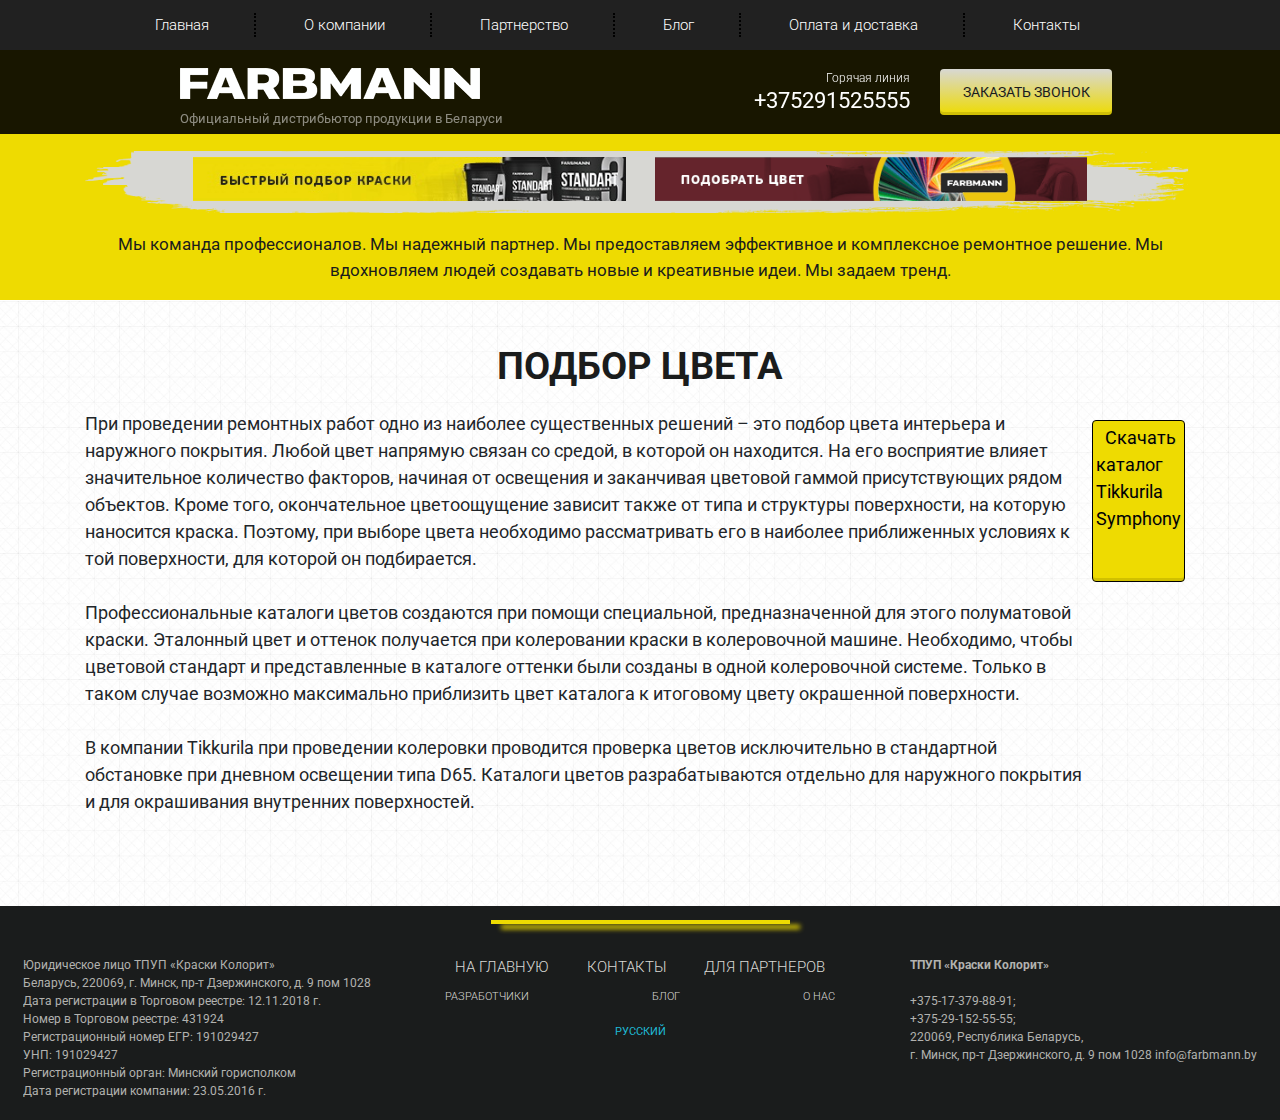
<file: colors.html>
<!DOCTYPE html>
<html lang="ru">
<head>
    <meta charset="UTF-8">
    <meta name="viewport" content="width=device-width, initial-scale=1.0">
    <meta http-equiv="X-UA-Compatible" content="ie=edge">
    <title>Выбор цвета Farbmann</title>
    <link rel="shortcut icon" href="icons/favicon.ico" type="image/x-icon">
    <link href="https://fonts.googleapis.com/css?family=Roboto:300,400,700&amp;subset=cyrillic-ext" rel="stylesheet">
    <link rel="stylesheet" href="css/bootstrap-reboot.min.css">
    <link rel="stylesheet" href="css/bootstrap-grid.min.css">
    <link rel="stylesheet" href="https://use.fontawesome.com/releases/v5.8.2/css/all.css" integrity="sha384-oS3vJWv+0UjzBfQzYUhtDYW+Pj2yciDJxpsK1OYPAYjqT085Qq/1cq5FLXAZQ7Ay" crossorigin="anonymous">
    <link rel="stylesheet" href="css/style.css">
</head>
<body>
    <div class="wrapper">
    <header>
        <nav>
            <div class="container">
                <ul id="menu" class="menu">
                    <li class="menu_item"><a href="./index.html" class="menu_link">Главная</a></li>
                    <li class="menu_item"><a href="./about.html" class="menu_link">О компании</a></li>
                    <li class="menu_item"><a href="./index.html#partner" class="menu_link">Партнерство</a></li>
                    <li class="menu_item"><a href="./blog.html" class="menu_link">Блог</a></li>
                    <li class="menu_item"><a href="./index.html#logistic" class="menu_link">Оплата и доставка</a></li>
                    <li class="menu_item"><a href="./index.html#contacts" class="menu_link">Контакты</a></li>
                </ul>
            </div>
            <div class="hamburger">
                <span></span>
                <span></span>
                <span></span>
            </div>
        </nav>
        <div class="subheader">
            <div class="container">
                <div class="row">
                    <div class="col-6 col-md-4 offset-md-1">
                        <a href="./index.html" class="subheader_logo"><img src="./icons/logo-farbmann.jpg" alt="logo"></a>
                        <div class="subheader_official">Официальный дистрибьютор продукции в Беларуси</div>
                    </div>
    
                    <div class="xs-hidden col-md-3 offset-md-1 col-xl-2 offset-xl-2">
                        <div class="subheader_call">Горячая линия</div>
                        <a href="tel:375291525555" class="subheader_phone">+375291525555</a>
                    </div>
    
                    <div class="col-6 col-md-3">
                        <a href="tel:375291525555" class="xs-visible subheader_phone">+375291525555</a>
                        <a href="#popup" class="subheader_btn popup_link">заказать звонок</a>
                    </div>
                </div>
            </div>
        </div>
    </header>

    <section class="main_2" id="main">
        <div class="container">
            <div class="black"></div>
            <h2 class="title title_black main_title xs-hidden">
                <a href="./products.html" class="prod_button xs-hidden"><img src="./img/topban1.png" alt="Краски"></a>
                <a href="./colors.html" class="prod_button xs-hidden"><img src="./img/topban2.png" alt="подбор"></a></h2>
            <div class="subtitle"> Мы команда профессионалов. Мы надежный партнер. Мы предоставляем эффективное и комплексное ремонтное решение. Мы вдохновляем людей создавать новые и креативные идеи. Мы задаем тренд.
                <div class="wrap_prod_xs_button"><a href="./products.html" class="prod_xs_button xs-visible">Выбор продукции</a>
                <a href="./colors.html" class="prod_xs_button xs-visible">Подбор цвета</a></div></div>         
        </div>
    </section>

    <section class="products">
        <div class="container">
            <h2 class="title">ПОДБОР ЦВЕТА</h2>    
            <div class="row">
                <div class="col-md-12 product">
                    <div class="colors">
                        <p>При проведении ремонтных работ одно из наиболее существенных решений – это подбор цвета интерьера и наружного покрытия. Любой цвет напрямую связан со средой, в которой он находится. На его восприятие влияет значительное количество факторов, начиная от освещения и заканчивая цветовой гаммой присутствующих рядом объектов. Кроме того, окончательное цветоощущение зависит также от типа и структуры поверхности, на которую наносится краска. Поэтому, при выборе цвета необходимо рассматривать его в наиболее приближенных условиях к той поверхности, для которой он подбирается. <br><br>Профессиональные каталоги цветов создаются при помощи специальной, предназначенной для этого полуматовой краски. Эталонный цвет и оттенок получается при колеровании краски в колеровочной машине. Необходимо, чтобы цветовой стандарт и представленные в каталоге оттенки были созданы в одной колеровочной системе. Только в таком случае возможно максимально приблизить цвет каталога к итоговому цвету окрашенной поверхности.<br><br> В компании Tikkurila при проведении колеровки проводится проверка цветов исключительно в стандартной обстановке при дневном освещении типа D65. Каталоги цветов разрабатываются отдельно для наружного покрытия и для окрашивания внутренних поверхностей.
                        </p>
                        <a href="./files/Tikkurila_Symphony.pdf" target="_blank"><i class="fa fa-arrow-down" aria-hidden="true"></i>Скачать каталог Tikkurila Symphony</a>
                    </div>
                </div>
            </div>
        </div>
    </section>

    <footer>
        <div class="footer_divider"></div>
        <div class="footer_wrapper">
            <div>
                <div class="footer_contacts">
                    Юридическое лицо ТПУП «Краски Колорит» <br>
                    Беларусь, 220069, г. Минск, пр-т Дзержинского, д. 9 пом 1028 <br>
                    Дата регистрации в Торговом реестре: 12.11.2018 г.<br>
                    Номер в Торговом реестре: 431924<br>
                    Регистрационный номер ЕГР: 191029427<br>
                    УНП: 191029427<br>
                    Регистрационный орган: Минский горисполком<br>
                    Дата регистрации компании: 23.05.2016 г.<br>
                    
                </div>
            </div>
            <div>
                <div class="footer_links">
                    <div class="footer_links_main">
                        <a href="./index.html#main">на главную</a>
                        <a href="./index.html#contacts"> контакты</a>
                        <a href="./index.html#partner"> для партнеров</a>
                    </div>
                    <div class="footer_links_sub">
                        <a href="#popup_2" class="popup_link">разработчики</a>
                        <a href="./blog.html">блог</a>
                        <a href="./about.html">о нас</a>
                    </div>
                    <a href="#" class="footer_links_lang">Русский</a>
                </div>
            </div>
            <div>
                <div class="footer_contacts">
                    <h4>ТПУП «Краски Колорит»</h4>  <br>
                    <a href="tel:+375173798891" title="Кликни чтобы позвонить">+375-17-379-88-91;</a> <br>
                    <a href="tel:+375291525555" title="Кликни чтобы позвонить">+375-29-152-55-55;</a> <br>
                    
                    220069, Республика Беларусь, <br>
                    г. Минск, пр-т Дзержинского, д. 9 пом 1028 <a href="mailto:info@farbmann.by">info@farbmann.by</a><br>
                </div>
            </div>
        </div>
    </footer>
    </div>
    <div class="popup" id="popup">
        <div class="popup_body">
            <div class="popup_body_content">
                <a href="#" class="popup_body_content_close close_popup"><i class="fa fa-times" aria-hidden="true"></i></a>
                <div class="popup_body_content_title">Закажите звонок</div>
                <div class="popup_body_content_form">
                    <form>
                        <p>Ваше имя: <br>
                         <input name="login" required placeholder="Иван"></p>
                        <p>Телефон: <br>
                         <input type="tel" autocomplete="on" name="tel" 
                        pattern="+375[0-9]{2}-[0-9]{2}-[0-9]{2}-[0-9]{2}" placeholder="+375-хх-ххх-хх-хх" required></p>
                        <p><input type="submit" value="Заказать звонок"></p>
                       </form>
                    </div>
            </div>
        </div>
    </div>
    <div class="popup" id="popup_2">
        <div class="popup_body">
            <div class="popup_body_content">
                <a href="#" class="popup_body_content_close close_popup"><i class="fa fa-times" aria-hidden="true"></i></a>
                <div class="popup_body_content_title">Разработчик</div>
                <div class="popup_body_content_form">
                    <h3>Эту страницу разработал Vakul</h3>
                    </div>
            </div>
        </div>
    </div>
    <script src="js/script_2.js"></script>
</body>
</html>
</file>
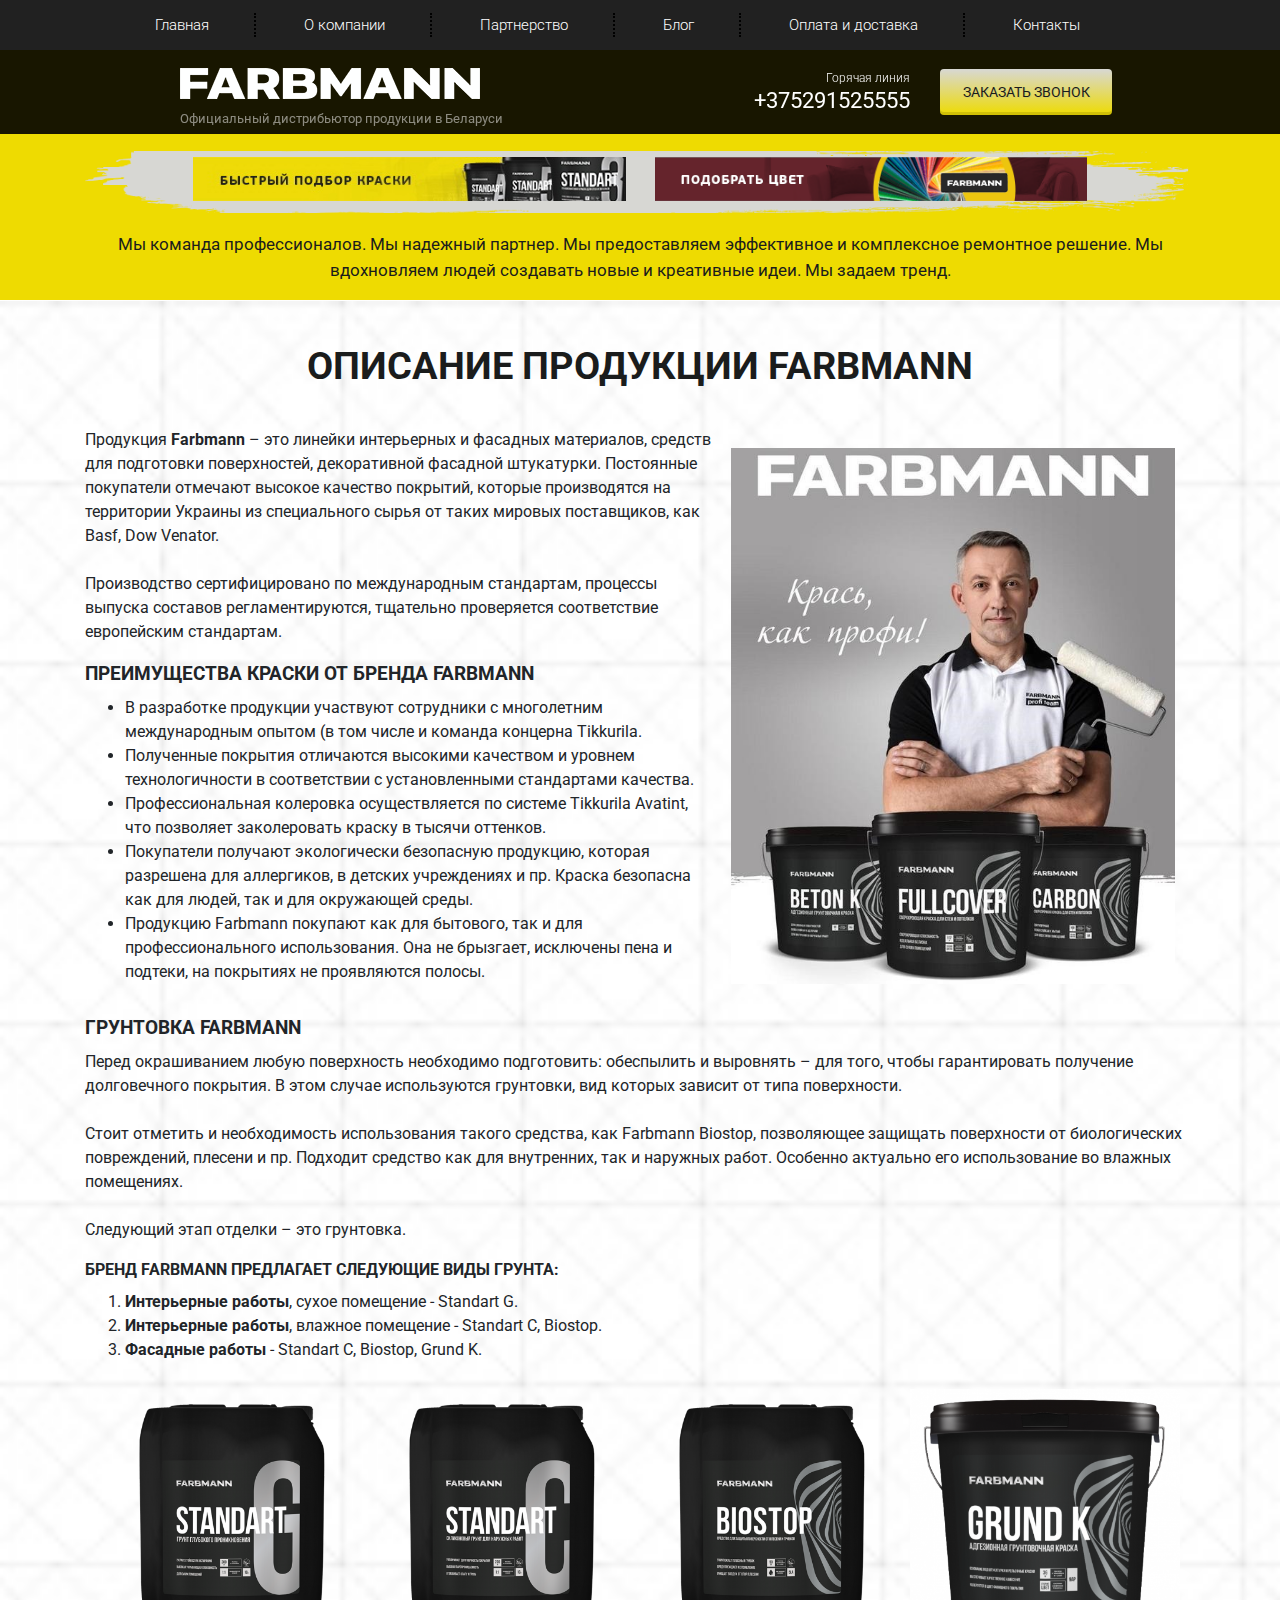
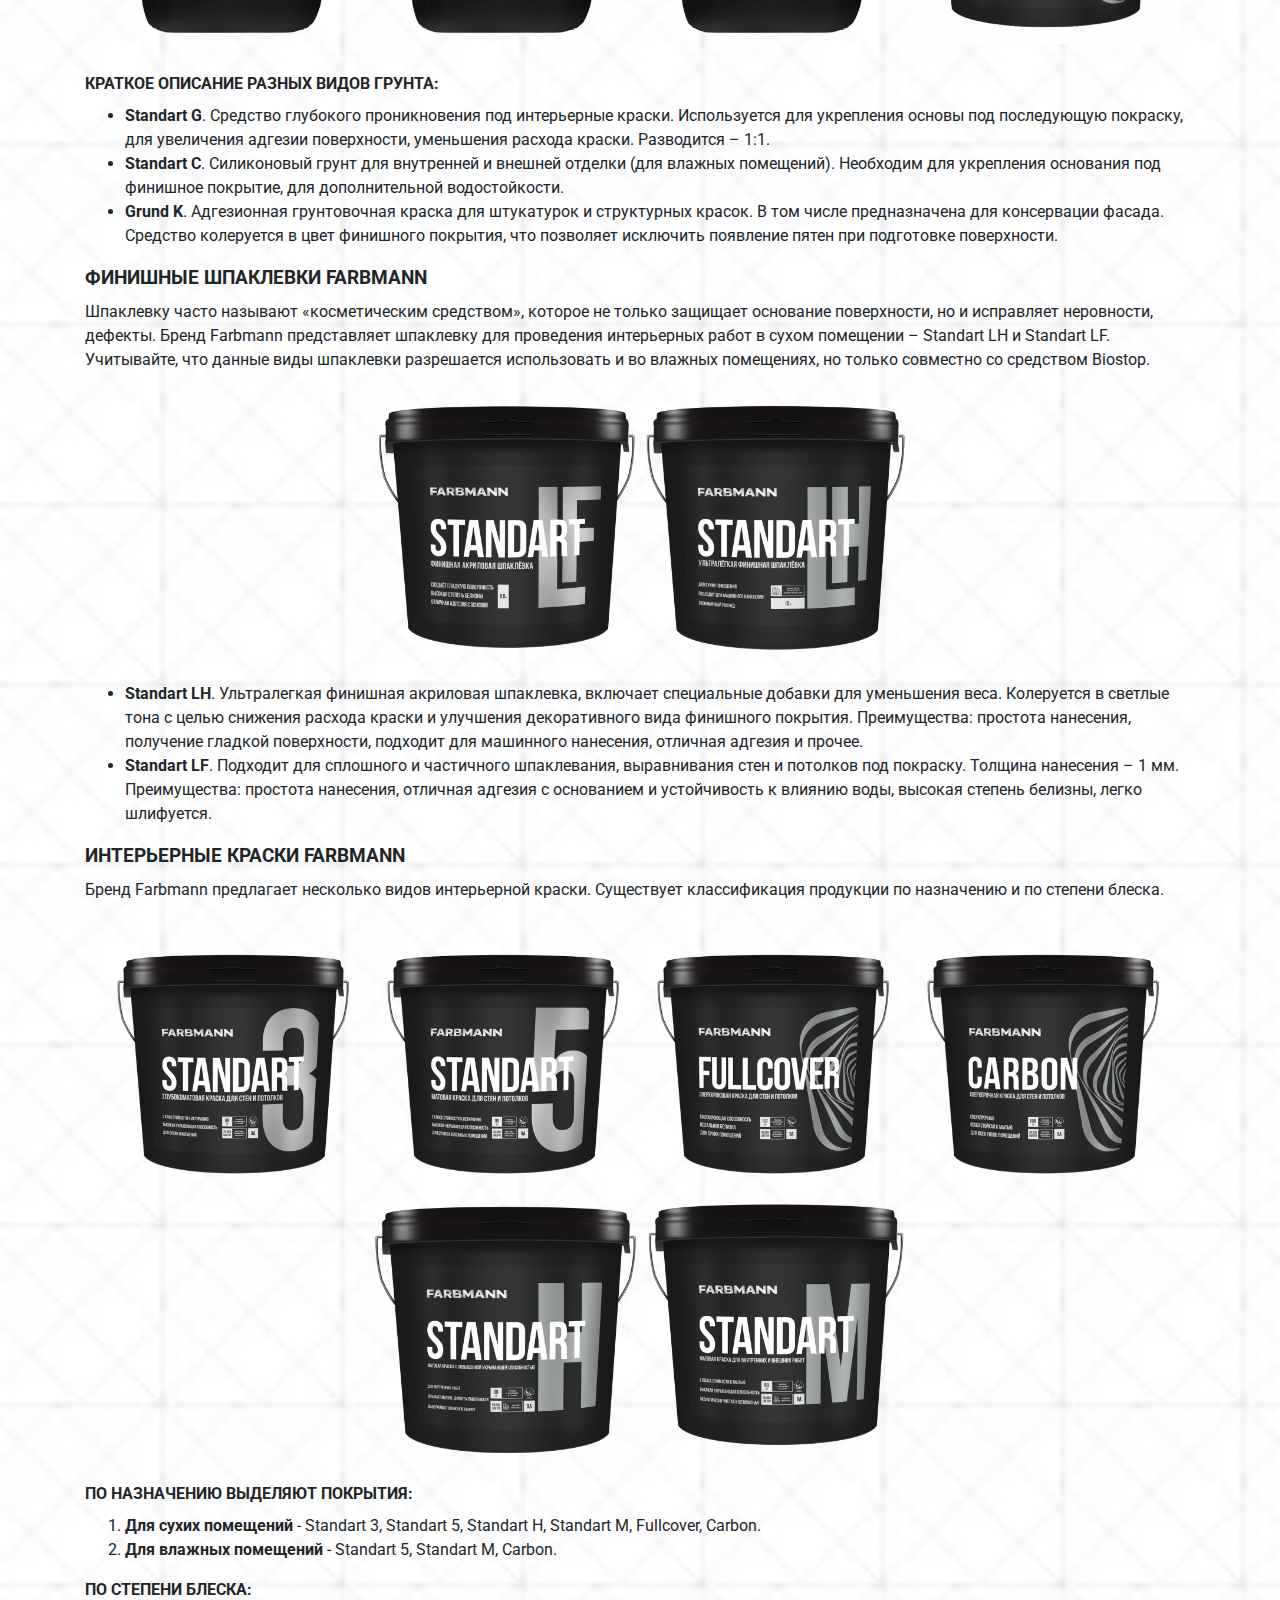
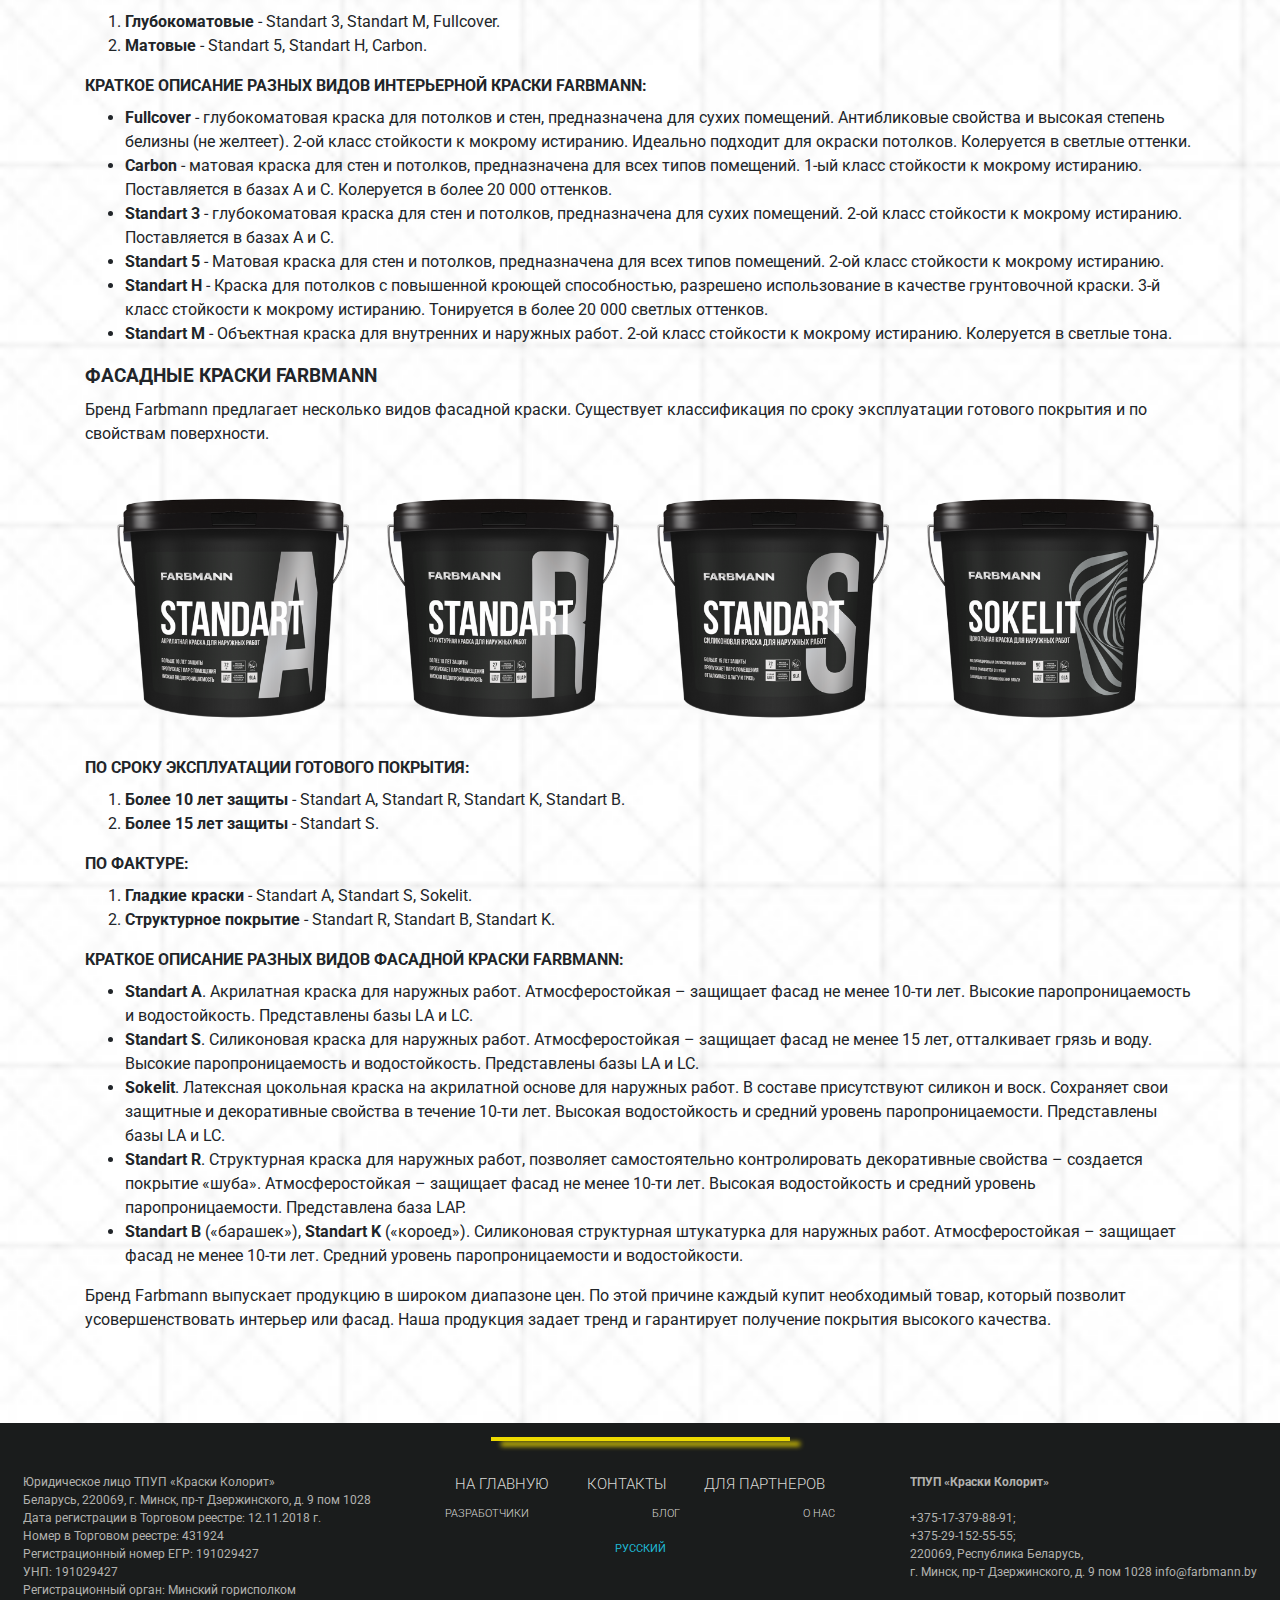
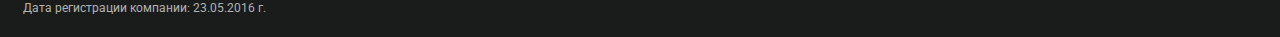
<file: products.html>
<!DOCTYPE html>
<html lang="ru">
<head>
    <meta charset="UTF-8">
    <meta name="viewport" content="width=device-width, initial-scale=1.0">
    <meta http-equiv="X-UA-Compatible" content="ie=edge">
    <title>Продукция Farbmann</title>
    <link rel="shortcut icon" href="icons/favicon.ico" type="image/x-icon">
    <link href="https://fonts.googleapis.com/css?family=Roboto:300,400,700&amp;subset=cyrillic-ext" rel="stylesheet">
    <link rel="stylesheet" href="css/bootstrap-reboot.min.css">
    <link rel="stylesheet" href="css/bootstrap-grid.min.css">
    <link rel="stylesheet" href="https://use.fontawesome.com/releases/v5.8.2/css/all.css" integrity="sha384-oS3vJWv+0UjzBfQzYUhtDYW+Pj2yciDJxpsK1OYPAYjqT085Qq/1cq5FLXAZQ7Ay" crossorigin="anonymous">
    <link rel="stylesheet" href="css/style.css">
</head>
<body>
    <div class="wrapper">
    <header>
        <nav>
            <div class="container">
                <ul id="menu" class="menu">
                    <li class="menu_item"><a href="./index.html" class="menu_link">Главная</a></li>
                    <li class="menu_item"><a href="./about.html" class="menu_link">О компании</a></li>
                    <li class="menu_item"><a href="./index.html#partner" class="menu_link">Партнерство</a></li>
                    <li class="menu_item"><a href="./blog.html" class="menu_link">Блог</a></li>
                    <li class="menu_item"><a href="./index.html#logistic" class="menu_link">Оплата и доставка</a></li>
                    <li class="menu_item"><a href="./index.html#contacts" class="menu_link">Контакты</a></li>
                </ul>
            </div>
            <div class="hamburger">
                <span></span>
                <span></span>
                <span></span>
            </div>
        </nav>
        <div class="subheader">
            <div class="container">
                <div class="row">
                    <div class="col-6 col-md-4 offset-md-1">
                        <a href="./index.html" class="subheader_logo"><img src="./icons/logo-farbmann.jpg" alt="logo"></a>
                        <div class="subheader_official">Официальный дистрибьютор продукции в Беларуси</div>
                    </div>
    
                    <div class="xs-hidden col-md-3 offset-md-1 col-xl-2 offset-xl-2">
                        <div class="subheader_call">Горячая линия</div>
                        <a href="tel:375291525555" class="subheader_phone">+375291525555</a>
                    </div>
    
                    <div class="col-6 col-md-3">
                        <a href="tel:375291525555" class="xs-visible subheader_phone">+375291525555</a>
                        <a href="#popup" class="subheader_btn popup_link">заказать звонок</a>
                    </div>
                </div>
            </div>
        </div>
    </header>

    <section class="main_2" id="main">
        <div class="container">
            <div class="black"></div>
            <h2 class="title title_black main_title xs-hidden">
                <a href="./products.html" class="prod_button xs-hidden"><img src="./img/topban1.png" alt="Краски"></a>
                <a href="./colors.html" class="prod_button xs-hidden"><img src="./img/topban2.png" alt="подбор"></a></h2>
            <div class="subtitle"> Мы команда профессионалов. Мы надежный партнер. Мы предоставляем эффективное и комплексное ремонтное решение. Мы вдохновляем людей создавать новые и креативные идеи. Мы задаем тренд.
                <div class="wrap_prod_xs_button"><a href="./products.html" class="prod_xs_button xs-visible">Выбор продукции</a>
                    <a href="./colors.html" class="prod_xs_button xs-visible">Подбор цвета</a></div>
            </div>         
        </div>
    </section>

    <section class="products">
        <div class="container">
            <h2 class="title">Описание продукции FARBMANN</h2>    
            <div class="row">
                <div class="col-md-12 product">
                    <div class="product_first">
                        <img src="./img/products_img_1.jpg" alt="Мужик с краской">
                        <p>Продукция <strong>Farbmann</strong> – это линейки интерьерных и фасадных материалов, средств для подготовки поверхностей, декоративной фасадной штукатурки. Постоянные покупатели отмечают высокое качество покрытий, которые производятся на территории Украины из специального сырья от таких мировых поставщиков, как Basf, Dow Venator. <br><br> 
                        Производство сертифицировано по международным стандартам, процессы выпуска составов регламентируются, тщательно проверяется соответствие европейским стандартам.</p>
                        <h3>ПРЕИМУЩЕСТВА КРАСКИ ОТ БРЕНДА FARBMANN</h3>
                        <ul>
                            <li>В разработке продукции участвуют сотрудники с многолетним международным опытом (в том числе и команда концерна Tikkurila.</li>
                            <li>Полученные покрытия отличаются высокими качеством и уровнем технологичности в соответствии с установленными стандартами качества.</li>
                            <li>Профессиональная колеровка осуществляется по системе Tikkurila Avatint, что позволяет заколеровать краску в тысячи оттенков.</li>
                            <li>Покупатели получают экологически безопасную продукцию, которая разрешена для аллергиков, в детских учреждениях и пр. Краска безопасна как для людей, так и для окружающей среды.</li>
                            <li>Продукцию Farbmann покупают как для бытового, так и для профессионального использования. Она не брызгает, исключены пена и подтеки, на покрытиях не проявляются полосы.</li>
                        </ul>
                    </div>
                    <div class="product_second">
                        <h3>ГРУНТОВКА FARBMANN</h3>
                        <p>Перед окрашиванием любую поверхность необходимо подготовить: обеспылить и выровнять – для того, чтобы гарантировать получение долговечного покрытия. В этом случае используются грунтовки, вид которых зависит от типа поверхности.<br><br> 
                        Стоит отметить и необходимость использования такого средства, как Farbmann Biostop, позволяющее защищать поверхности от биологических повреждений, плесени и пр. Подходит средство как для внутренних, так и наружных работ. Особенно актуально его использование во влажных помещениях.<br><br> 
                        Следующий этап отделки – это грунтовка.
                        <h4>БРЕНД FARBMANN ПРЕДЛАГАЕТ СЛЕДУЮЩИЕ ВИДЫ ГРУНТА:</h4>
                        <ol>
                            <li><strong>Интерьерные работы</strong>, сухое помещение - Standart G.</li>
                            <li><strong>Интерьерные работы</strong>, влажное помещение - Standart C, Biostop.</li>
                            <li><strong>Фасадные работы</strong> - Standart C, Biostop, Grund K.</li>
                        </ol>
                        </p>
                        <div class="f_images">
                            <img src="./img/farbmann-standart-g.jpg" alt="Standart G">
                            <img src="./img/farbmann-standart-c.jpg" alt="Standart C">
                            <img src="./img/farbmann-biostop.jpg" alt="Biostop">
                            <img src="./img/farbmann-grund-k.jpg" alt="Grund K">
                        </div>
                        <h4>КРАТКОЕ ОПИСАНИЕ РАЗНЫХ ВИДОВ ГРУНТА:</h4>
                        <ul>
                            <li><strong>Standart G</strong>. Средство глубокого проникновения под интерьерные краски. Используется для укрепления основы под последующую покраску, для увеличения адгезии поверхности, уменьшения расхода краски. Разводится – 1:1.</li>
                            <li><strong>Standart C</strong>. Силиконовый грунт для внутренней и внешней отделки (для влажных помещений). Необходим для укрепления основания под финишное покрытие, для дополнительной водостойкости.</li>
                            <li><strong>Grund K</strong>. Адгезионная грунтовочная краска для штукатурок и структурных красок. В том числе предназначена для консервации фасада. Средство колеруется в цвет финишного покрытия, что позволяет исключить появление пятен при подготовке поверхности.
                            </li>
                        </ul>
                    </div>
                    <div class="product_third">
                        <h3>ФИНИШНЫЕ ШПАКЛЕВКИ FARBMANN</h3>
                        <p>Шпаклевку часто называют «косметическим средством», которое не только защищает основание поверхности, но и исправляет неровности, дефекты. Бренд Farbmann представляет шпаклевку для проведения интерьерных работ в сухом помещении – Standart LH и Standart LF. Учитывайте, что данные виды шпаклевки разрешается использовать и во влажных помещениях, но только совместно со средством Biostop.</p>
                        <div class="f_images">
                            <img src="./img/standart-lf.jpg" alt="Standart LF">
                            <img src="./img/standart-lh.jpg" alt="Standart LH">
                        </div>
                        <ul>
                            <li><strong>Standart LH</strong>. Ультралегкая финишная акриловая шпаклевка, включает специальные добавки для уменьшения веса. Колеруется в светлые тона с целью снижения расхода краски и улучшения декоративного вида финишного покрытия. Преимущества: простота нанесения, получение гладкой поверхности, подходит для машинного нанесения, отличная адгезия и прочее.</li>
                            <li><strong>Standart LF</strong>. Подходит для сплошного и частичного шпаклевания, выравнивания стен и потолков под покраску. Толщина нанесения – 1 мм. Преимущества: простота нанесения, отличная адгезия с основанием и устойчивость к влиянию воды, высокая степень белизны, легко шлифуется.</li>
                        </ul>
                    </div>
                    <div class="product_four">
                        <h3>ИНТЕРЬЕРНЫЕ КРАСКИ FARBMANN</h3>
                        <p>Бренд Farbmann предлагает несколько видов интерьерной краски. Существует классификация продукции по назначению и по степени блеска.</p>
                        <div class="f_images">
                            <img src="./img/farbmann-standart-3.jpg" alt="Standart 3">
                            <img src="./img/farbmann-standart-5.jpg" alt="Standart 5">
                            <img src="./img/farbmann-fullcover.jpg" alt="Fullcover">
                            <img src="./img/farbmann-carbon.jpg" alt="Carbon">
                            <img src="./img/farbmann-standart-h.jpg" alt="Standart H">
                            <img src="./img/farbmann-standart-m.jpg" alt="Standart M">
                        </div>
                        <h4>ПО НАЗНАЧЕНИЮ ВЫДЕЛЯЮТ ПОКРЫТИЯ:</h4>
                        <ol>
                            <li><strong>Для сухих помещений</strong> - Standart 3, Standart 5, Standart H, Standart M, Fullcover, Carbon.</li>
                            <li><strong>Для влажных помещений</strong> - Standart 5, Standart M, Carbon.</li>
                        </ol>
                        <h4>ПО СТЕПЕНИ БЛЕСКА:</h4>
                        <ol>
                            <li><strong>Глубокоматовые</strong> - Standart 3, Standart M, Fullcover.</li>
                            <li><strong>Матовые</strong> - Standart 5, Standart H, Carbon.</li>
                        </ol>
                        <h4>КРАТКОЕ ОПИСАНИЕ РАЗНЫХ ВИДОВ ИНТЕРЬЕРНОЙ КРАСКИ FARBMANN:</h4>
                        <ul>
                            <li><strong>Fullcover</strong> - глубокоматовая краска для потолков и стен, предназначена для сухих помещений. Антибликовые свойства и высокая степень белизны (не желтеет). 2-ой класс стойкости к мокрому истиранию. Идеально подходит для окраски потолков. Колеруется в светлые оттенки.</li>
                            <li><strong>Carbon</strong> - матовая краска для стен и потолков, предназначена для всех типов помещений. 1-ый класс стойкости к мокрому истиранию. Поставляется в базах А и С. Колеруется в более 20 000 оттенков.</li>
                            <li><strong>Standart 3</strong> - глубокоматовая краска для стен и потолков, предназначена для сухих помещений. 2-ой класс стойкости к мокрому истиранию. Поставляется в базах А и С.</li>
                            <li><strong>Standart 5</strong> - Матовая краска для стен и потолков, предназначена для всех типов помещений. 2-ой класс стойкости к мокрому истиранию.</li>
                            <li><strong>Standart H</strong> - Краска для потолков с повышенной кроющей способностью, разрешено использование в качестве грунтовочной краски. 3-й класс стойкости к мокрому истиранию. Тонируется в более 20 000 светлых оттенков.</li>
                            <li><strong>Standart M</strong> - Объектная краска для внутренних и наружных работ. 2-ой класс стойкости к мокрому истиранию. Колеруется в светлые тона.</li>
                        </ul>
                        <h3>ФАСАДНЫЕ КРАСКИ FARBMANN</h3>
                        <p>Бренд Farbmann предлагает несколько видов фасадной краски. Существует классификация по сроку эксплуатации готового покрытия и по свойствам поверхности.</p>
                        <div class="f_images">
                            <img src="./img/farbmann-standart-a.jpg" alt="Standart A">
                            <img src="./img/farbmann-standart-r.jpg" alt="Standart R">
                            <img src="./img/farbmann-standart-s.jpg" alt="Standart S">
                            <img src="./img/farbmann-sokelit.jpg" alt="Sokelit">
                        </div>
                        <h4>ПО СРОКУ ЭКСПЛУАТАЦИИ ГОТОВОГО ПОКРЫТИЯ:</h4>
                        <ol>
                            <li><strong>Более 10 лет защиты</strong> - Standart A, Standart R, Standart K, Standart B.</li>
                            <li><strong>Более 15 лет защиты</strong> - Standart S.</li>
                        </ol>
                        <h4>ПО ФАКТУРЕ:</h4>
                        <ol>
                            <li><strong>Гладкие краски</strong> - Standart A, Standart S, Sokelit.</li>
                            <li><strong>Структурное покрытие</strong> - Standart R, Standart B, Standart K.</li>
                        </ol>
                        <h4>КРАТКОЕ ОПИСАНИЕ РАЗНЫХ ВИДОВ ФАСАДНОЙ КРАСКИ FARBMANN:</h4>
                        <ul>
                            <li><strong>Standart A</strong>. Акрилатная краска для наружных работ. Атмосферостойкая – защищает фасад не менее 10-ти лет. Высокие паропроницаемость и водостойкость. Представлены базы LA и LC.</li>
                            <li><strong>Standart S</strong>. Силиконовая краска для наружных работ. Атмосферостойкая – защищает фасад не менее 15 лет, отталкивает грязь и воду. Высокие паропроницаемость и водостойкость. Представлены базы LA и LC.</li>
                            <li><strong>Sokelit</strong>. Латексная цокольная краска на акрилатной основе для наружных работ. В составе присутствуют силикон и воск. Сохраняет свои защитные и декоративные свойства в течение 10-ти лет. Высокая водостойкость и средний уровень паропроницаемости. Представлены базы LA и LC.</li>
                            <li><strong>Standart R</strong>. Структурная краска для наружных работ, позволяет самостоятельно контролировать декоративные свойства – создается покрытие «шуба». Атмосферостойкая – защищает фасад не менее 10-ти лет. Высокая водостойкость и средний уровень паропроницаемости. Представлена база LAP.</li>
                            <li><strong>Standart B</strong> («барашек»), <strong>Standart K</strong> («короед»). Силиконовая структурная штукатурка для наружных работ. Атмосферостойкая – защищает фасад не менее 10-ти лет. Средний уровень паропроницаемости и водостойкости.</li>
                        </ul>
                        <p>Бренд Farbmann выпускает продукцию в широком диапазоне цен. По этой причине каждый купит необходимый товар, который позволит усовершенствовать интерьер или фасад. Наша продукция задает тренд и гарантирует получение покрытия высокого качества.</p>
                    </div>
                </div>
            </div>
        </div>
    </section>

    <footer>
        <div class="footer_divider"></div>
        <div class="footer_wrapper">
            <div>
                <div class="footer_contacts">
                    Юридическое лицо ТПУП «Краски Колорит» <br>
                    Беларусь, 220069, г. Минск, пр-т Дзержинского, д. 9 пом 1028 <br>
                    Дата регистрации в Торговом реестре: 12.11.2018 г.<br>
                    Номер в Торговом реестре: 431924<br>
                    Регистрационный номер ЕГР: 191029427<br>
                    УНП: 191029427<br>
                    Регистрационный орган: Минский горисполком<br>
                    Дата регистрации компании: 23.05.2016 г.<br>
                    
                </div>
            </div>
            <div>
                <div class="footer_links">
                    <div class="footer_links_main">
                        <a href="./index.html#main">на главную</a>
                        <a href="./index.html#contacts"> контакты</a>
                        <a href="./index.html#partner"> для партнеров</a>
                    </div>
                    <div class="footer_links_sub">
                        <a href="#popup_2" class="popup_link">разработчики</a>
                        <a href="./blog.html">блог</a>
                        <a href="./about.html">о нас</a>
                    </div>
                    <a href="#" class="footer_links_lang">Русский</a>
                </div>
            </div>
            <div>
                <div class="footer_contacts">
                    <h4>ТПУП «Краски Колорит»</h4>  <br>
                    <a href="tel:+375173798891" title="Кликни чтобы позвонить">+375-17-379-88-91;</a> <br>
                    <a href="tel:+375291525555" title="Кликни чтобы позвонить">+375-29-152-55-55;</a> <br>
                    
                    220069, Республика Беларусь, <br>
                    г. Минск, пр-т Дзержинского, д. 9 пом 1028 <a href="mailto:info@farbmann.by">info@farbmann.by</a><br>
                </div>
            </div>
        </div>
    </footer>
    </div>
    <div class="popup" id="popup">
        <div class="popup_body">
            <div class="popup_body_content">
                <a href="#" class="popup_body_content_close close_popup"><i class="fa fa-times" aria-hidden="true"></i></a>
                <div class="popup_body_content_title">Закажите звонок</div>
                <div class="popup_body_content_form">
                    <form>
                        <p>Ваше имя: <br>
                         <input name="login" required placeholder="Иван"></p>
                        <p>Телефон: <br>
                         <input type="tel" autocomplete="on" name="tel" 
                        pattern="+375[0-9]{2}-[0-9]{2}-[0-9]{2}-[0-9]{2}" placeholder="+375-хх-ххх-хх-хх" required></p>
                        <p><input type="submit" value="Заказать звонок"></p>
                       </form>
                    </div>
            </div>
        </div>
    </div>
    <div class="popup" id="popup_2">
        <div class="popup_body">
            <div class="popup_body_content">
                <a href="#" class="popup_body_content_close close_popup"><i class="fa fa-times" aria-hidden="true"></i></a>
                <div class="popup_body_content_title">Разработчик</div>
                <div class="popup_body_content_form">
                    <h3>Эту страницу разработал Vakul</h3>
                    </div>
            </div>
        </div>
    </div>
    <script src="js/script_2.js"></script>
</body>
</html>
</file>
<file: css/style.css>
@charset "UTF-8";
* {
  font-family: "Roboto", sans-serif;
}

@-webkit-keyframes fade {
  0% {
    opacity: 0.2;
  }
  100% {
    opacity: 1;
  }
}

@keyframes fade {
  0% {
    opacity: 0.2;
  }
  100% {
    opacity: 1;
  }
}
header {
  position: relative;
  height: 50px;
}

nav {
  position: fixed;
  width: 100%;
  height: 50px;
  background-color: #212121;
  z-index: 5;
}

.hamburger {
  display: none;
}

.menu {
  display: -webkit-box;
  display: -ms-flexbox;
  display: flex;
  -webkit-box-pack: justify;
      -ms-flex-pack: justify;
          justify-content: space-between;
  padding: 13px 70px;
  margin: 0;
  list-style-type: none;
}
.menu_link {
  color: #ffffff;
  font-size: 15px;
  font-weight: 300;
}
.menu_link:hover {
  text-decoration: none;
  color: #eedb01;
}
.menu_item {
  border-right: 2px dotted black;
  padding-right: 45px;
}
.menu_item:last-child {
  border-right: none;
}

.subheader {
  position: absolute;
  top: 50px;
  width: 100%;
  height: 84px;
  background-color: rgba(0, 0, 0, 0.9);
  z-index: 10;
}
.subheader_logo {
  display: block;
  max-width: 100%;
  margin-top: 8px;
}
.subheader_official {
  opacity: 0.5;
  color: #ffffff;
  font-size: 13px;
  font-weight: 400;
}
.subheader_call {
  color: #ffffff;
  font-size: 12px;
  font-weight: 300;
  margin-top: 19px;
  text-align: right;
}
.subheader_phone {
  display: block;
  margin-top: 8px;
  color: #ffffff;
  font-size: 22px;
  font-weight: 400;
  text-transform: uppercase;
  text-align: right;
  line-height: 12px;
}
.subheader_phone:hover {
  text-decoration: none;
}
.subheader_btn {
  display: block;
  text-align: center;
  line-height: 46px;
  margin-top: 19px;
  width: 172px;
  height: 46px;
  -webkit-box-shadow: inset 0 -3px 0 rgba(0, 0, 0, 0.12);
          box-shadow: inset 0 -3px 0 rgba(0, 0, 0, 0.12);
  border: none;
  border-radius: 4px;
  background-image: -webkit-gradient(linear, left bottom, left top, from(#eedb01), to(#d8d8d4));
  background-image: linear-gradient(to top, #eedb01 0%, #d8d8d4 100%);
  text-shadow: 1px 1px 0 rgba(155, 155, 155, 0.21);
  color: #1a1c1c;
  font-size: 14px;
  font-weight: 400;
  text-transform: uppercase;
  cursor: pointer;
}
.subheader_btn:hover {
  background-image: none;
  background-color: #eedb01;
  text-decoration: none;
}

.prod_button {
  display: inline;
  width: 18%;
  height: 100%;
  -webkit-box-shadow: inset 0 -3px 0 rgba(0, 0, 0, 0.12);
          box-shadow: inset 0 -3px 0 rgba(0, 0, 0, 0.12);
  border: none;
  border-radius: 4px;
  background-image: -webkit-gradient(linear, left bottom, left top, from(#eedb01), to(#d8d8d4));
  background-image: linear-gradient(to top, #eedb01 0%, #d8d8d4 100%);
  text-shadow: 1px 1px 0 rgba(155, 155, 155, 0.21);
  color: #1a1c1c;
  font-size: 14px;
  font-weight: 400;
  text-transform: uppercase;
  margin: 0 10px 8px 10px;
  cursor: pointer;
  -webkit-transition: 1s;
  transition: 1s;
}
.prod_button:hover img {
  -webkit-transform: scale(1.01);
          transform: scale(1.01);
}
.prod_button img {
  width: 39%;
}

.main {
  position: relative;
  min-height: 450px;
  padding: 57px 0 48px 0;
  background-color: white;
}
.main_descr {
  text-align: center;
  color: #1a1c1c;
  font-size: 17px;
  font-weight: 300;
  line-height: 24px;
}
.main_title {
  background: url("../img/bg/topban_bg.png") center center/cover no-repeat;
  height: 62px;
}
.main .black {
  position: absolute;
  top: 0;
  left: 0;
  height: 499px;
  width: 100%;
  background-color: #eedb01;
  z-index: 1;
}
.main_slider {
  position: relative;
  display: block;
  margin: 5px auto 0 auto;
  z-index: 2;
  max-width: 80%;
}
.main_slider_item {
  -webkit-animation-name: fade;
          animation-name: fade;
  -webkit-animation-duration: 2s;
          animation-duration: 2s;
}
.main_slider_prev, .main_slider_next {
  cursor: pointer;
  position: absolute;
  top: 50%;
  width: auto;
  margin-top: -22px;
  padding: 16px;
  color: white;
  font-weight: bold;
  font-size: 18px;
  -webkit-transition: 0.6s ease;
  transition: 0.6s ease;
  border-radius: 0 3px 3px 0;
  z-index: 15;
}
.main_slider_next {
  right: 0;
  border-radius: 3px 0 0 3px;
}
.main_slider_prev:hover, .main_slider_next:hover {
  background-color: rgba(255, 255, 255, 0.8);
}
.main_slider_item img {
  -o-object-fit: cover;
     object-fit: cover;
  width: 100%;
  height: 100%;
}

.slider-dots {
  text-align: center;
}
.slider-dots_item {
  cursor: pointer;
  height: 12px;
  width: 12px;
  margin: 0 2px;
  background-color: #d8d8d4;
  border-radius: 50%;
  display: inline-block;
  -webkit-transition: background-color 1s ease;
  transition: background-color 1s ease;
}

.active, .slider-dots_item:hover {
  background-color: #aaa;
}

.reasons {
  background: url("../img/bg/net_bg.png") center center/cover no-repeat;
  padding: 71px 0 45px 0;
}
.reasons_block {
  display: -webkit-box;
  display: -ms-flexbox;
  display: flex;
  -webkit-box-pack: center;
      -ms-flex-pack: center;
          justify-content: center;
  margin-top: 35px;
}
.reasons_round {
  display: -webkit-box;
  display: -ms-flexbox;
  display: flex;
  -webkit-box-pack: center;
      -ms-flex-pack: center;
          justify-content: center;
  -webkit-box-align: center;
      -ms-flex-align: center;
          align-items: center;
  margin-right: 26px;
  width: 113px;
  height: 113px;
  background-color: #eedb01;
  border-radius: 100%;
}
.reasons_round img {
  width: 70%;
}
.reasons_descr {
  width: 343px;
}
.reasons_subtitle {
  line-height: 21px;
  color: #eedb01;
  font-size: 17px;
  font-weight: 400;
}
.reasons_text {
  color: #202020;
  font-size: 15px;
  font-weight: 300;
  line-height: 21px;
}

._anim-show {
  -webkit-transform: translate(0px, 120%);
          transform: translate(0px, 120%);
  opacity: 0;
  -webkit-transition: all 0.8s ease 0s;
  transition: all 0.8s ease 0s;
}

._anim-show._active,
._active ._anim-show {
  opacity: 1;
  -webkit-transform: translate(0px, 0px);
          transform: translate(0px, 0px);
}

.label {
  position: relative;
  margin: 0 auto;
  height: 24px;
  width: 112px;
  padding: 5px 12px;
  background-color: #000000;
  color: #ffffff;
  font-size: 11px;
  font-weight: 300;
  text-transform: uppercase;
  text-align: center;
  z-index: 2;
}
.label_min {
  width: 76px;
}

.title {
  position: relative;
  margin-bottom: 0;
  margin-top: 44px;
  color: #1a1c1c;
  font-size: 38px;
  line-height: 38px;
  font-weight: 700;
  text-transform: uppercase;
  text-align: center;
  z-index: 2;
}
.title_black {
  color: #d8d8d4;
}

.subtitle {
  position: relative;
  margin-top: 19px;
  color: #1a1c1c;
  font-size: 17px;
  font-weight: 400;
  text-align: center;
  z-index: 2;
}
.subtitle_return {
  text-align: left;
}
.subtitle_return b {
  font-size: 2vh;
  text-align: justify;
}

.logistic {
  padding: 68px 0 55px 0;
}
.logistic_block {
  margin: 33px 0;
}
.logistic_title {
  color: #1a1c1c;
  font-size: 22px;
  font-weight: 400;
}
.logistic_list {
  list-style-type: none;
  padding-left: 50px;
  margin-top: 22px;
}
.logistic_list li {
  position: relative;
  font-size: 17px;
  font-weight: 300;
  line-height: 24px;
  margin-bottom: 10px;
}
.logistic_list li:before {
  content: "";
  display: block;
  position: absolute;
  left: -32px;
  top: 3px;
  width: 21px;
  height: 20px;
  background: url("../icons/delivery.png") center center/cover no-repeat;
}
.logistic_descr {
  margin-top: 25px;
  font-size: 17px;
  font-weight: 300;
  line-height: 24px;
  color: #1a1c1c;
}

.contacts {
  position: relative;
  min-height: 717px;
  padding: 49px 0;
  background: url("../img/bg/net_bg.png") center center/cover no-repeat;
}
.contacts_content {
  margin: 0 auto;
  padding-top: 30px;
}

.tab {
  overflow: hidden;
  border: 1px solid #ccc;
  background-color: #f1f1f1;
  display: -webkit-box;
  display: -ms-flexbox;
  display: flex;
  -ms-flex-pack: distribute;
      justify-content: space-around;
}
.tab_content {
  display: none;
  padding: 6px 12px;
  border: 1px solid #ccc;
  border-top: none;
}
.tab_button {
  -webkit-box-pack: justify;
      -ms-flex-pack: justify;
          justify-content: space-between;
  background-color: inherit;
  border: none;
  outline: none;
  cursor: pointer;
  padding: 13px 15px;
  -webkit-transition: 0.3s;
  transition: 0.3s;
  font-size: 17px;
}

.adress {
  font-size: 14px;
  background-color: white;
}
.adress tr:hover {
  background-color: #d8d8d4;
}
.adress td, .adress tr {
  padding: 3px;
  border: 1px solid black;
}
.adress td a, .adress tr a {
  color: black;
}
.adress td a:hover, .adress tr a:hover {
  text-decoration: underline;
  background-color: #eedb01;
}

table.adress > tbody > tr > td:first-child {
  width: 18%;
  text-align: center;
  font-weight: 800;
}

table.adress > tbody > tr > td:nth-child(3) {
  width: 13%;
  text-align: center;
}

table.adress > tbody > tr:nth-child(2n+2) {
  background-color: #f6c4c4;
  padding-top: 25px;
}
footer {
  padding: 14px 23px 20px 23px;
  background-color: #1a1c1c;
}
footer a:hover {
  color: #eedb01;
  text-decoration: none;
}

.footer_divider {
  width: 299px;
  height: 4px;
  background-color: #eedb01;
  margin: 0 auto;
  -webkit-box-shadow: 10px 5px 5px #eedb01;
          box-shadow: 10px 5px 5px #eedb01;
}
.footer_wrapper {
  display: -webkit-box;
  display: -ms-flexbox;
  display: flex;
  -webkit-box-pack: justify;
      -ms-flex-pack: justify;
          justify-content: space-between;
  -webkit-box-align: start;
      -ms-flex-align: start;
          align-items: flex-start;
  padding-top: 32px;
}
.footer_wrapper > div {
  width: 33%;
}
.footer_wrapper > div:nth-child(3) {
  display: -webkit-box;
  display: -ms-flexbox;
  display: flex;
  -webkit-box-pack: end;
      -ms-flex-pack: end;
          justify-content: flex-end;
}
.footer_social {
  width: 160px;
  display: -webkit-box;
  display: -ms-flexbox;
  display: flex;
  -webkit-box-pack: center;
      -ms-flex-pack: center;
          justify-content: center;
}
.footer_social_item {
  display: -webkit-box;
  display: -ms-flexbox;
  display: flex;
  -webkit-box-pack: center;
      -ms-flex-pack: center;
          justify-content: center;
  -webkit-box-align: center;
      -ms-flex-align: center;
          align-items: center;
  margin: 0 4px;
  width: 32px;
  height: 32px;
  background-color: #eedb01;
  border-radius: 100%;
}
.footer_social_item i {
  color: #1a1c1c;
}
.footer_links {
  width: 390px;
  margin: 0 auto;
}
.footer_links_main {
  display: -webkit-box;
  display: -ms-flexbox;
  display: flex;
  -webkit-box-pack: justify;
      -ms-flex-pack: justify;
          justify-content: space-between;
  padding: 0 10px;
}
.footer_links_main a {
  color: #d8d8d4;
  font-size: 15px;
  font-weight: 300;
  text-transform: uppercase;
}
.footer_links_sub {
  display: -webkit-box;
  display: -ms-flexbox;
  display: flex;
  -webkit-box-pack: justify;
      -ms-flex-pack: justify;
          justify-content: space-between;
  margin-top: 10px;
}
.footer_links_sub a {
  color: #d8d8d4;
  font-size: 11px;
  font-weight: 300;
  text-transform: uppercase;
}
.footer_links_lang {
  display: block;
  margin: 0 auto;
  color: #1fbad6;
  font-size: 11px;
  font-weight: 400;
  margin-top: 19px;
  text-transform: uppercase;
  text-align: center;
}
.footer_contacts {
  display: block;
  font-size: 12px;
  opacity: 0.8;
  color: #d8d8d4;
}
.footer_contacts h4 {
  margin: 0;
}
.footer_contacts a {
  color: #d8d8d4;
}
.footer_contacts a:hover {
  color: #eedb01;
}

.xs-visible {
  display: none;
}

.popup {
  position: fixed;
  z-index: 15;
  width: 100%;
  height: 100%;
  background-color: rgba(0, 0, 0, 0.8);
  top: 0;
  left: 0;
  opacity: 0;
  visibility: hidden;
  overflow-y: auto;
  overflow-x: hidden;
  -webkit-transition: all 0.8s ease 0s;
  transition: all 0.8s ease 0s;
}
.popup_area {
  position: absolute;
  width: 100%;
  height: 100%;
  top: 0;
  left: 0;
}
.popup.open {
  opacity: 1;
  visibility: visible;
}
.popup.open .popup_body_content {
  -webkit-transform: perspective(600px) translate(0px, 0px) rotateX(0deg);
          transform: perspective(600px) translate(0px, 0px) rotateX(0deg);
  opacity: 1;
}
.popup_body {
  min-height: 100%;
  display: -webkit-box;
  display: -ms-flexbox;
  display: flex;
  -webkit-box-align: center;
      -ms-flex-align: center;
          align-items: center;
  -webkit-box-pack: center;
      -ms-flex-pack: center;
          justify-content: center;
  padding: 30px 10px;
  -webkit-transition: all 0.8s ease 0s;
  transition: all 0.8s ease 0s;
}
.popup_body_content {
  position: relative;
  background-color: #eedb01;
  color: #000;
  max-width: 800px;
  padding: 30px;
  -webkit-transition: all 0.8s ease 0s;
  transition: all 0.8s ease 0s;
  opacity: 0;
  -webkit-transform: perspective(600px) translate(0px, -100%) rotateX(45deg);
          transform: perspective(600px) translate(0px, -100%) rotateX(45deg);
}
.popup_body_content_title {
  font-size: calc(1rem + 0.37vw);
  margin: 0px 0px 1em 0px;
}
.popup_body_content_close {
  position: absolute;
  top: 10px;
  right: 13px;
}
header {
  position: relative;
  height: 50px;
}

nav {
  position: fixed;
  width: 100%;
  height: 50px;
  background-color: #212121;
  z-index: 5;
}

.hamburger {
  display: none;
}

.menu {
  display: -webkit-box;
  display: -ms-flexbox;
  display: flex;
  -webkit-box-pack: justify;
      -ms-flex-pack: justify;
          justify-content: space-between;
  padding: 13px 70px;
  margin: 0;
  list-style-type: none;
}
.menu_link {
  color: #ffffff;
  font-size: 15px;
  font-weight: 300;
}
.menu_link:hover {
  text-decoration: none;
  color: #eedb01;
}
.menu_item {
  border-right: 2px dotted black;
  padding-right: 45px;
}
.menu_item:last-child {
  border-right: none;
}

.subheader {
  position: absolute;
  top: 50px;
  width: 100%;
  height: 84px;
  background-color: rgba(0, 0, 0, 0.9);
  z-index: 10;
}
.subheader_logo {
  display: block;
  max-width: 100%;
  margin-top: 8px;
}
.subheader_official {
  opacity: 0.5;
  color: #ffffff;
  font-size: 13px;
  font-weight: 400;
}
.subheader_call {
  color: #ffffff;
  font-size: 12px;
  font-weight: 300;
  margin-top: 19px;
  text-align: right;
}
.subheader_phone {
  display: block;
  margin-top: 8px;
  color: #ffffff;
  font-size: 22px;
  font-weight: 400;
  text-transform: uppercase;
  text-align: right;
  line-height: 12px;
}
.subheader_phone:hover {
  text-decoration: none;
}
.subheader_btn {
  display: block;
  text-align: center;
  line-height: 46px;
  margin-top: 19px;
  width: 172px;
  height: 46px;
  -webkit-box-shadow: inset 0 -3px 0 rgba(0, 0, 0, 0.12);
          box-shadow: inset 0 -3px 0 rgba(0, 0, 0, 0.12);
  border: none;
  border-radius: 4px;
  background-image: -webkit-gradient(linear, left bottom, left top, from(#eedb01), to(#d8d8d4));
  background-image: linear-gradient(to top, #eedb01 0%, #d8d8d4 100%);
  text-shadow: 1px 1px 0 rgba(155, 155, 155, 0.21);
  color: #1a1c1c;
  font-size: 14px;
  font-weight: 400;
  text-transform: uppercase;
  cursor: pointer;
}
.subheader_btn:hover {
  background-image: none;
  background-color: #eedb01;
  text-decoration: none;
}

.prod_button {
  width: 18%;
  height: 100%;
  -webkit-box-shadow: inset 0 -3px 0 rgba(0, 0, 0, 0.12);
          box-shadow: inset 0 -3px 0 rgba(0, 0, 0, 0.12);
  border: none;
  border-radius: 4px;
  background-image: -webkit-gradient(linear, left bottom, left top, from(#eedb01), to(#d8d8d4));
  background-image: linear-gradient(to top, #eedb01 0%, #d8d8d4 100%);
  text-shadow: 1px 1px 0 rgba(155, 155, 155, 0.21);
  color: #1a1c1c;
  font-size: 14px;
  font-weight: 400;
  text-transform: uppercase;
  margin: 0 10px 8px 10px;
  cursor: pointer;
  -webkit-transition: 1s;
  transition: 1s;
}
.prod_button:hover img {
  -webkit-transform: scale(1.01);
          transform: scale(1.01);
}
.prod_button img {
  width: 39%;
}

.main_2 {
  position: relative;
  min-height: 250px;
  padding: 57px 0 18px 0;
  background-color: white;
}
.main_2_descr {
  text-align: center;
  color: #1a1c1c;
  font-size: 17px;
  font-weight: 300;
  line-height: 24px;
}
.main_2_title {
  background: url("../img/bg/topban_bg.png") center center/cover no-repeat;
  height: 62px;
}
.main_2 .black {
  position: absolute;
  top: 0;
  left: 0;
  height: 250px;
  width: 100%;
  background-color: #eedb01;
  z-index: 1;
}

.blog {
  padding: 2px 0 45px 0;
  background: url("../img/bg/net_bg.png") center center/cover no-repeat;
}
.blog_block {
  display: -webkit-box;
  display: -ms-flexbox;
  display: flex;
  -webkit-box-pack: center;
      -ms-flex-pack: center;
          justify-content: center;
  margin-top: 35px;
  padding: 20px;
  background-color: #fff;
  -webkit-box-shadow: 0 14px 28px rgba(0, 0, 0, 0.25), 0 10px 10px rgba(0, 0, 0, 0.22);
          box-shadow: 0 14px 28px rgba(0, 0, 0, 0.25), 0 10px 10px rgba(0, 0, 0, 0.22);
}
.blog_img {
  display: -webkit-box;
  display: -ms-flexbox;
  display: flex;
  -webkit-box-pack: center;
      -ms-flex-pack: center;
          justify-content: center;
  -webkit-box-align: center;
      -ms-flex-align: center;
          align-items: center;
  margin-right: 26px;
  width: 250px;
  height: 250px;
}
.blog_img img {
  width: 100%;
}
.blog_descr {
  width: 700px;
}
.blog_subtitle {
  line-height: 21px;
  color: dark-blue;
  font-size: 20px;
  font-weight: 500;
  text-align: center;
}
.blog_text {
  margin-top: 10px;
  color: #202020;
  font-size: 15px;
  font-weight: 300;
  line-height: 21px;
}

.read-more-state {
  display: none;
}

.read-more-target {
  opacity: 0;
  max-height: 0;
  font-size: 0;
}

.read-more-target_item {
  display: block;
  margin: -20px;
}

.read-more-state:checked ~ .read-more-wrap .read-more-target {
  opacity: 1;
  font-size: inherit;
  max-height: 999em;
}

.read-more-state:checked ~ .read-more-wrap .read-more-target_item {
  margin: 15px;
  margin-left: 0;
}

.read-more-state ~ .read-more-trigger:before {
  content: "Читать далеe";
}

.read-more-state:checked ~ .read-more-trigger:before {
  content: "Скрыть статью";
}

.read-more-trigger {
  cursor: pointer;
  display: inline-block;
  padding: 0 0.5em;
  color: #1421dd;
  font-size: 0.9em;
  line-height: 2;
  border: 1px solid #866f6f;
  border-radius: 0.25em;
}

.label {
  position: relative;
  margin: 0 auto;
  height: 24px;
  width: 112px;
  padding: 5px 12px;
  background-color: #000000;
  color: #ffffff;
  font-size: 11px;
  font-weight: 300;
  text-transform: uppercase;
  text-align: center;
  z-index: 2;
}
.label_min {
  width: 76px;
}

.title {
  position: relative;
  margin-bottom: 0;
  margin-top: 44px;
  color: #1a1c1c;
  font-size: 38px;
  line-height: 38px;
  font-weight: 700;
  text-transform: uppercase;
  text-align: center;
  z-index: 2;
}

.subtitle {
  position: relative;
  margin-top: 19px;
  color: #1a1c1c;
  font-size: 17px;
  font-weight: 400;
  text-align: center;
  z-index: 2;
}

.xs-visible {
  display: none;
}

.products {
  padding: 2px 0 45px 0;
  background: url("../img/bg/net_bg.png") center center/cover no-repeat;
}

.product {
  margin-top: 25px;
  margin-bottom: 30px;
}
.product_first {
  padding-top: 18px;
}
.product_first img {
  float: right;
  width: 40%;
  margin: 20px;
}
.product_second {
  margin-top: 30px;
}

.f_images {
  display: -webkit-box;
  display: -ms-flexbox;
  display: flex;
  -ms-flex-wrap: wrap;
      flex-wrap: wrap;
  -webkit-box-pack: center;
      -ms-flex-pack: center;
          justify-content: center;
  margin: 20px 0px;
}
.f_images img {
  width: 270px;
  height: 270px;
  -webkit-box-align: center;
      -ms-flex-align: center;
          align-items: center;
}

.colors {
  font-size: 18px;
  display: -webkit-box;
  display: -ms-flexbox;
  display: flex;
}
.colors a {
  background-color: #eedb01;
  text-indent: 0.5em;
  -webkit-box-shadow: inset 0 -3px 0 rgba(0, 0, 0, 0.12);
          box-shadow: inset 0 -3px 0 rgba(0, 0, 0, 0.12);
  border: 1px solid black;
  border-radius: 4px;
  text-shadow: 1px 1px 0 rgba(155, 155, 155, 0.21);
  font-size: 18px;
  display: inline-block;
  height: 162px;
  width: 95px;
  color: black;
  padding: 3px;
  margin: 10px;
}
.colors a:hover {
  text-decoration: none;
  background-color: #d8d8d4;
}

@media (max-width: 1200px) {
  .menu_item {
    padding-right: 34px;
  }
  .menu_link {
    font-size: 13px;
  }

  .subheader_official {
    font-size: 11px;
  }

  .promo_header {
    font-size: 50px;
  }

  .reasons {
    padding: 34px 0 45px 0;
  }
  .reasons_block {
    -webkit-box-align: start;
        -ms-flex-align: start;
            align-items: flex-start;
  }
  .reasons_descr {
    width: 300px;
  }

  .choice {
    padding: 55px 0;
    min-height: 840px;
  }

  .footer_wrapper > div {
    width: 50%;
  }
  .footer_wrapper > div:nth-child(1) {
    width: 25%;
  }
  .footer_wrapper > div:nth-child(3) {
    width: 25%;
    display: -webkit-box;
    display: -ms-flexbox;
    display: flex;
    -webkit-box-pack: end;
        -ms-flex-pack: end;
            justify-content: flex-end;
  }
}
@media (max-width: 991px) {
  .title {
    font-size: 28px;
  }

  .menu_item {
    padding-right: 20px;
  }
  .menu_link {
    font-size: 10px;
  }

  .subheader_logo img {
    width: 100%;
  }
  .subheader_official {
    font-size: 11px;
  }
  .subheader_phone {
    font-size: 18px;
  }
  .subheader_btn {
    margin-top: 21px;
    height: 40px;
    width: 100%;
    font-size: 13px;
    line-height: 40px;
  }

  .prod_button img {
    padding-top: 10px;
  }

  .reasons_block {
    -webkit-box-orient: vertical;
    -webkit-box-direction: normal;
        -ms-flex-direction: column;
            flex-direction: column;
    -webkit-box-align: center;
        -ms-flex-align: center;
            align-items: center;
  }
  .reasons_round {
    margin-right: 0;
  }
  .reasons_descr {
    width: 300px;
    margin-top: 20px;
  }

  .choice {
    min-height: 800px;
  }
  .choice_img {
    width: 100%;
  }

  .footer_wrapper {
    -ms-flex-wrap: wrap;
        flex-wrap: wrap;
  }
  .footer_wrapper > div {
    width: 100%;
    display: -webkit-box;
    display: -ms-flexbox;
    display: flex;
    -webkit-box-pack: center;
        -ms-flex-pack: center;
            justify-content: center;
    margin-bottom: 20px;
  }
  .footer_wrapper > div:nth-child(1) {
    width: 100%;
    -webkit-box-ordinal-group: 2;
        -ms-flex-order: 1;
            order: 1;
  }
  .footer_wrapper > div:nth-child(3) {
    width: 100%;
    -webkit-box-pack: center;
        -ms-flex-pack: center;
            justify-content: center;
    -webkit-box-ordinal-group: 3;
        -ms-flex-order: 2;
            order: 2;
  }

  .blog_block {
    -webkit-box-orient: vertical;
    -webkit-box-direction: normal;
        -ms-flex-direction: column;
            flex-direction: column;
    -webkit-box-align: center;
        -ms-flex-align: center;
            align-items: center;
  }
  .blog_descr {
    width: 600px;
    margin-top: 20px;
  }
  .blog_img {
    -webkit-box-ordinal-group: 0;
        -ms-flex-order: -1;
            order: -1;
  }
}
@media (max-width: 767px) {
  .title {
    margin-top: 25px;
  }

  .menu {
    position: fixed;
    -webkit-box-orient: vertical;
    -webkit-box-direction: normal;
        -ms-flex-direction: column;
            flex-direction: column;
    -webkit-box-pack: center;
        -ms-flex-pack: center;
            justify-content: center;
    -webkit-box-align: center;
        -ms-flex-align: center;
            align-items: center;
    top: 0;
    left: -100%;
    width: 50%;
    height: 100vh;
    padding: 20px 15px;
    background-color: rgba(0, 0, 0, 0.8);
    -webkit-transition: 0.6s all;
    transition: 0.6s all;
  }
  .menu_active {
    left: 0;
  }
  .menu_item {
    padding-right: 0;
    border: none;
    margin: 10px 0;
  }
  .menu_link {
    font-size: 20px;
  }

  .hamburger {
    display: block;
    position: absolute;
    right: 10px;
    top: 50%;
    -webkit-transform: translateY(-50%);
            transform: translateY(-50%);
    width: 26px;
    height: 12px;
  }
  .hamburger span {
    display: block;
    height: 2px;
    width: 100%;
    background-color: #fff;
    margin-bottom: 2px;
    -webkit-transition: 0.5s all;
    transition: 0.5s all;
  }
  .hamburger_active span {
    margin-bottom: -2px;
  }
  .hamburger_active span:nth-child(1) {
    -webkit-transform: translateY(3px) rotate(-45deg);
            transform: translateY(3px) rotate(-45deg);
  }
  .hamburger_active span:nth-child(2) {
    display: none;
  }
  .hamburger_active span:nth-child(3) {
    -webkit-transform: translateY(3px) rotate(45deg);
            transform: translateY(3px) rotate(45deg);
  }

  .tab_button {
    padding: 13px 13px;
  }

  .xs-hidden {
    display: none;
  }

  .xs-visible {
    display: block;
  }

  .subtitle {
    margin-top: 55px;
  }

  .wrap_prod_xs_button {
    display: -webkit-box;
    display: -ms-flexbox;
    display: flex;
    -ms-flex-wrap: wrap;
        flex-wrap: wrap;
    -webkit-box-pack: center;
        -ms-flex-pack: center;
            justify-content: center;
  }

  .prod_xs_button {
    width: 172px;
    height: 46px;
    line-height: 42px;
    -webkit-box-shadow: inset 0 -3px 0 rgba(0, 0, 0, 0.12);
            box-shadow: inset 0 -3px 0 rgba(0, 0, 0, 0.12);
    border: 1px solid black;
    border-radius: 4px;
    background-image: -webkit-gradient(linear, left bottom, left top, from(#eedb01), to(#d8d8d4));
    background-image: linear-gradient(to top, #eedb01 0%, #d8d8d4 100%);
    text-shadow: 1px 1px 0 rgba(155, 155, 155, 0.21);
    color: #1a1c1c;
    font-size: 14px;
    font-weight: 400;
    text-transform: uppercase;
    cursor: pointer;
    margin: 2px 2px;
  }
  .prod_xs_button:hover {
    text-decoration: none;
    color: black;
  }

  .subheader {
    z-index: 4;
  }
  .subheader_phone {
    display: block;
    margin-top: 10px;
    color: #ffffff;
    font-size: 16px;
    font-weight: 400;
    text-transform: uppercase;
    text-align: center;
  }
  .subheader_btn {
    display: block;
    width: 200px;
    height: 40px;
    margin: 0 auto;
    margin-top: 10px;
  }

  .promo_header {
    line-height: 45px;
  }

  .reasons {
    padding: 40px 0;
  }
  .reasons_descr {
    width: 350px;
  }
  .reasons_subtitle {
    text-align: center;
  }
  .reasons_text {
    margin-top: 10px;
  }

  .choice {
    min-height: 600px;
    padding: 40px 0;
  }

  .blog_descr {
    width: 400px;
    margin-top: 20px;
  }
}
@media (max-width: 575px) {
  nav {
    height: 30px;
  }

  header {
    height: 30px;
  }

  .title {
    font-size: 16px;
    margin-top: 15px;
    line-height: 16px;
  }

  .subtitle {
    font-size: 14px;
    line-height: 21px;
    margin-top: 11px;
  }

  .subheader {
    height: 60px;
    top: 30px;
  }
  .subheader_official {
    display: none;
  }
  .subheader_logo {
    margin-top: 10px;
  }
  .subheader_phone {
    font-size: 12px;
    font-weight: 400;
    text-transform: uppercase;
    margin-top: 11px;
  }
  .subheader_btn {
    width: 110px;
    height: 22px;
    font-size: 9px;
    margin-top: 6px;
    line-height: 22px;
  }
  .subheader_btn:hover {
    background-image: -webkit-gradient(linear, left bottom, left top, from(#eedb01), to(#4ce2ff));
    background-image: linear-gradient(to top, #eedb01 0%, #4ce2ff 100%);
  }

  .promo {
    min-height: 400px;
    padding: 93px 0 35px 0;
  }
  .promo_descr {
    display: none;
  }
  .promo_header {
    font-size: 30px;
    padding: 0 24px;
    line-height: 35px;
  }
  .promo_subheader {
    font-size: 20px;
    margin-top: 33px;
    padding: 0 10px;
    line-height: 30px;
  }
  .promo_btn {
    width: 210px;
    height: 50px;
    margin-top: 72px;
    font-size: 16px;
  }
  .promo_btn:hover {
    background-image: -webkit-gradient(linear, left bottom, left top, from(#eedb01), to(#4ce2ff));
    background-image: linear-gradient(to top, #eedb01 0%, #4ce2ff 100%);
  }

  .menu {
    width: 85%;
  }
  .menu_item {
    width: 100%;
    text-align: center;
    padding: 5px 0;
  }
  .menu_link {
    display: block;
  }

  .hamburger_active span:nth-child(1) {
    -webkit-transform: translateY(5px) rotate(-45deg);
            transform: translateY(5px) rotate(-45deg);
  }
  .hamburger_active span:nth-child(3) {
    -webkit-transform: translateY(5px) rotate(45deg);
            transform: translateY(5px) rotate(45deg);
  }

  .reasons {
    padding: 22px 0 36px 0;
  }
  .reasons_block {
    margin-top: 26px;
  }
  .reasons_round {
    width: 100px;
    height: 100px;
  }
  .reasons_descr {
    width: 100%;
    margin-top: 27px;
  }
  .reasons_subtitle {
    font-size: 16px;
    text-align: left;
  }
  .reasons_text {
    margin-top: 0;
  }

  .choice {
    padding: 25px 0 33px 0;
    min-height: 390px;
    background: #000;
  }
  .choice_img {
    margin-top: 35px;
  }
  .choice_descr {
    margin-top: 23px;
    color: #ffffff;
    font-size: 17px;
    font-weight: 300;
    line-height: 24px;
  }
  .choice .black {
    display: none;
  }

  .hidden-320 {
    display: none;
  }

  footer {
    padding: 25px 0 20px 0;
  }

  .footer_divider {
    width: 253px;
    margin: 0 auto;
  }
  .footer_wrapper {
    padding-top: 22px;
  }
  .footer_wrapper > div {
    margin-bottom: 20px;
  }
  .footer_wrapper > div:nth-child(1) {
    -webkit-box-ordinal-group: 2;
        -ms-flex-order: 1;
            order: 1;
  }
  .footer_wrapper > div:nth-child(2) {
    -webkit-box-ordinal-group: 4;
        -ms-flex-order: 3;
            order: 3;
  }
  .footer_wrapper > div:nth-child(3) {
    -webkit-box-ordinal-group: 3;
        -ms-flex-order: 2;
            order: 2;
  }
  .footer_links {
    width: 290px;
  }
  .footer_links a {
    padding: 10px;
  }
  .footer_links_main {
    padding: 0;
    font-size: 14px;
  }
  .footer_links_sub {
    -ms-flex-wrap: wrap;
        flex-wrap: wrap;
    -webkit-box-pack: center;
        -ms-flex-pack: center;
            justify-content: center;
  }
  .footer_links_sub a {
    margin: 0 7px;
  }
  .footer_links_lang {
    margin-top: 10px;
  }

  .tab_button {
    padding: 9px 2px;
    font-size: 12px;
  }

  .blog_descr {
    width: 300px;
    margin-top: 20px;
  }
}/*# sourceMappingURL=style.css.map */
</file>
